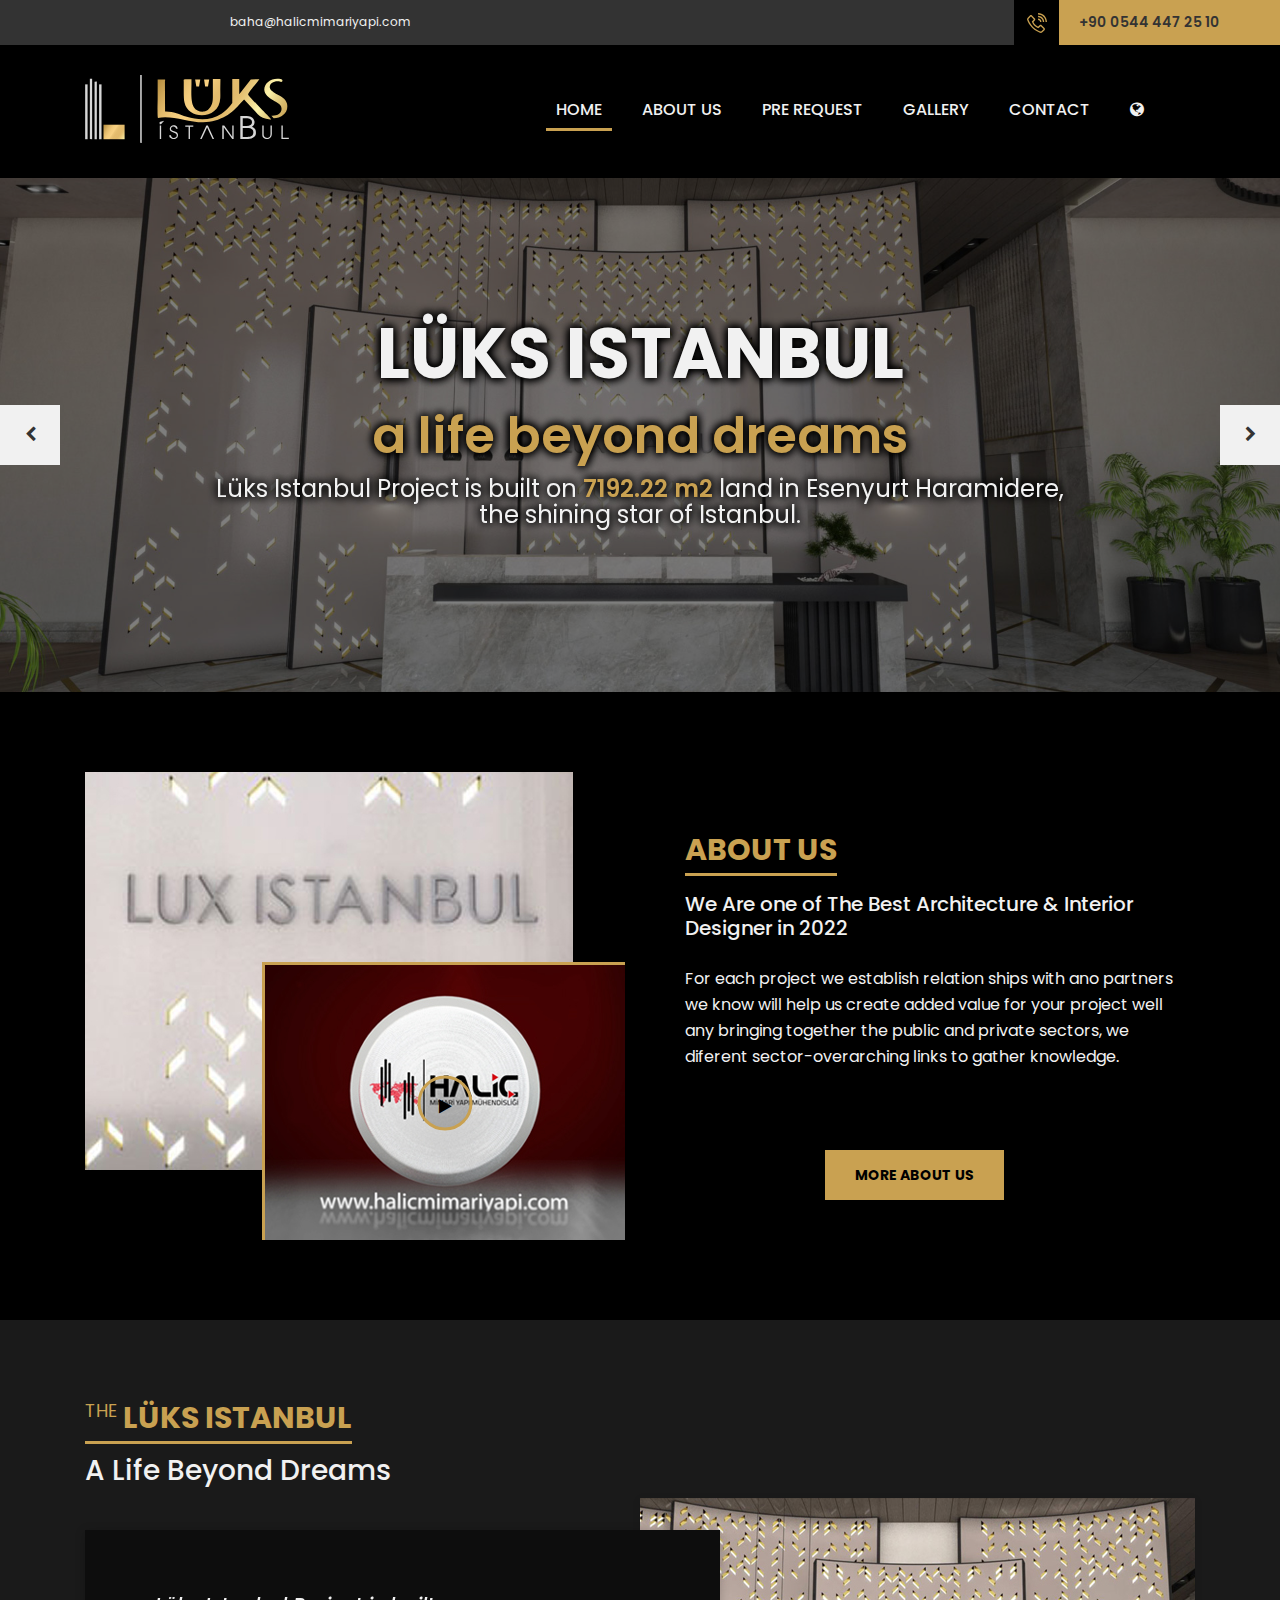
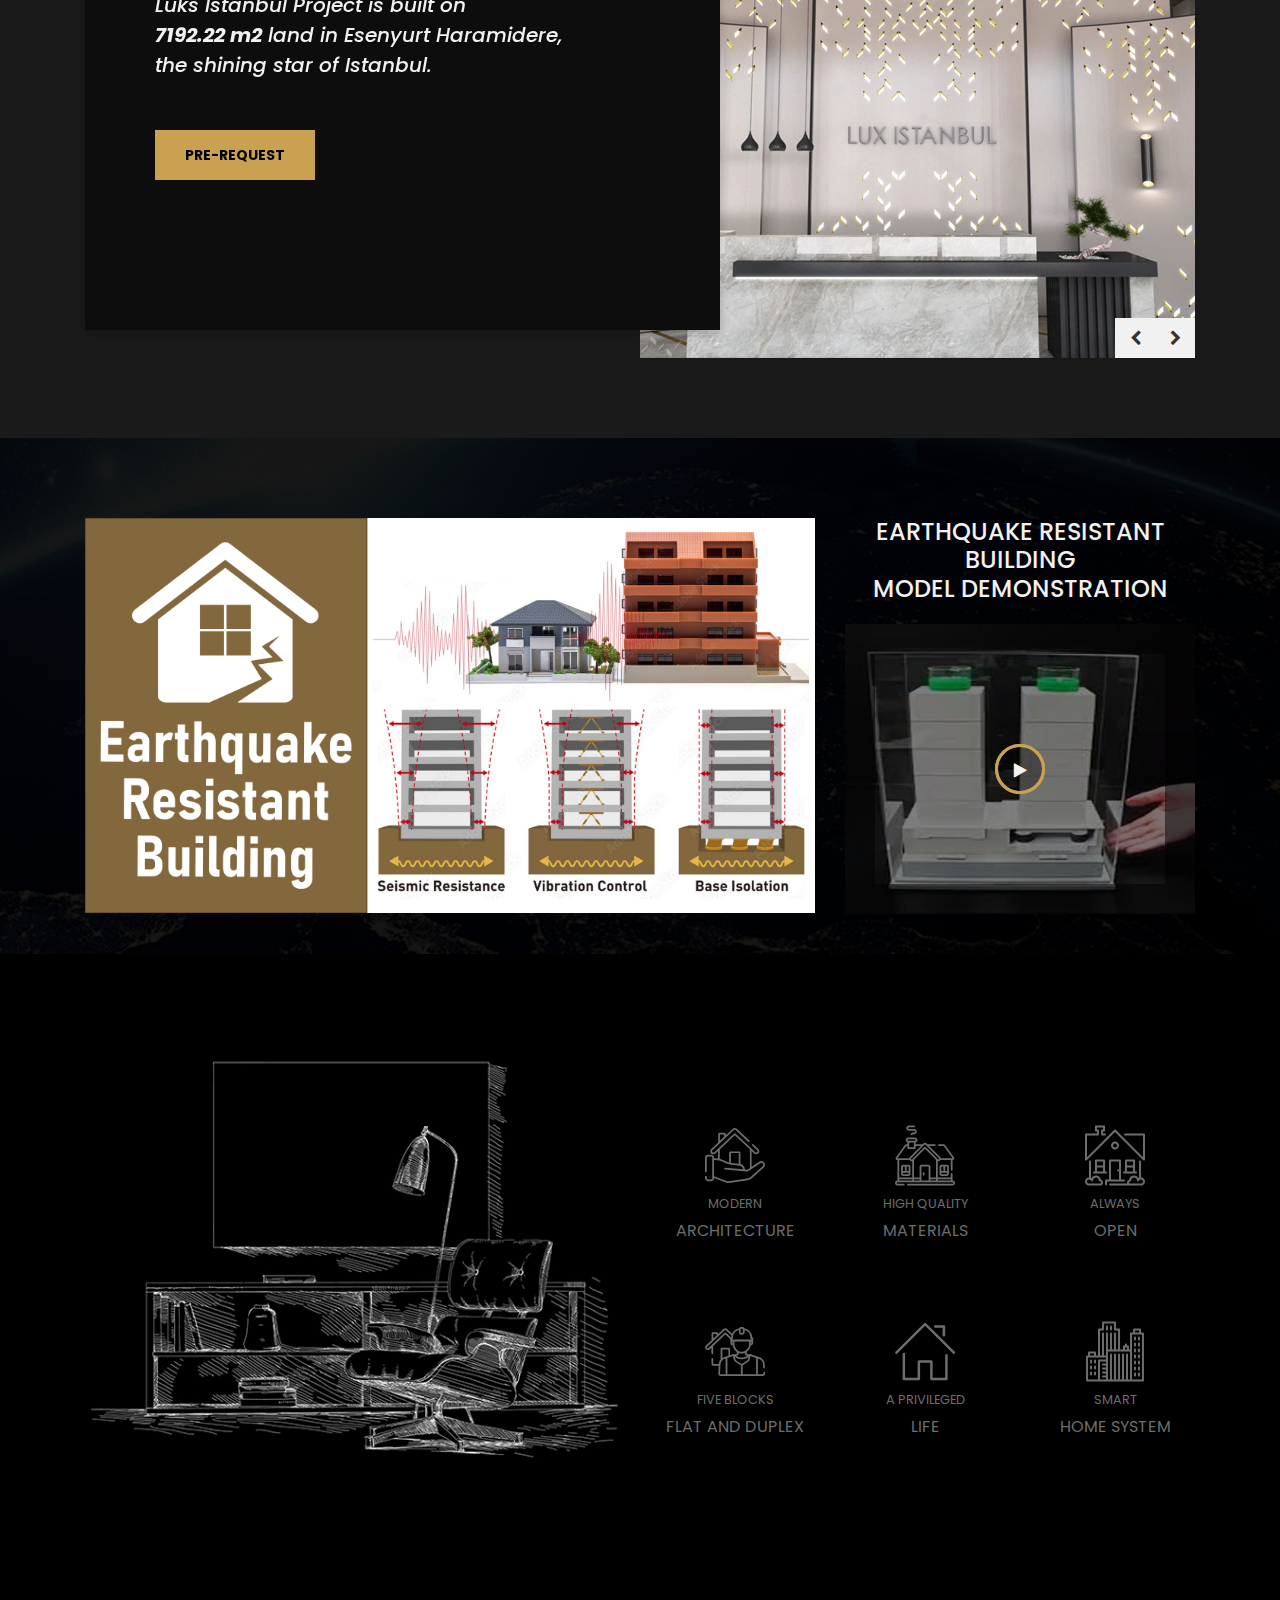
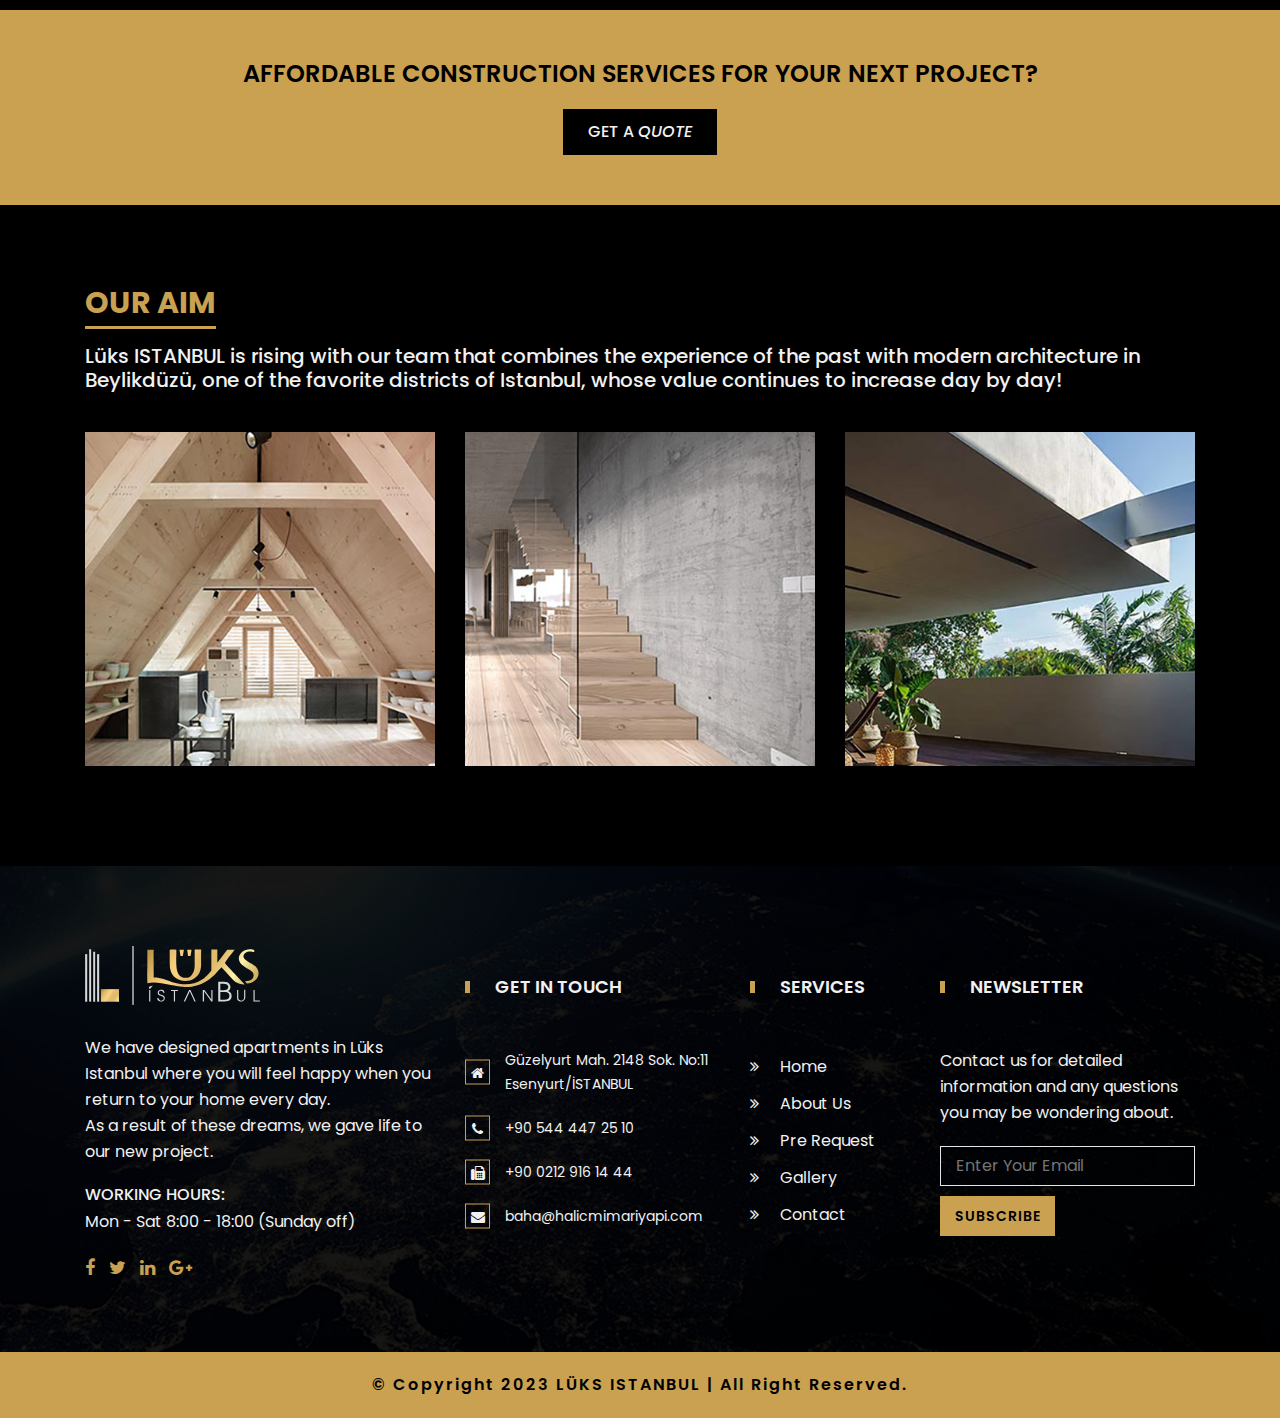
<file: index.html>
<!doctype html>
<html class="no-js" lang="en">

<head>
    <meta charset="utf-8">
    <meta http-equiv="x-ua-compatible" content="ie=edge">
    <title>Haliç Yapı - Lüks Istanbul</title>
    <meta name="description" content="">
    <meta name="viewport" content="width=device-width, initial-scale=1">
    <link rel="shortcut icon" type="image/svg" href="images/lux-amblem.svg">
    <!-- Place favicon.ico in the root directory -->
    <!-- all css here -->
    <!-- bootstrap v3.3.7 css -->
    <link rel="stylesheet" href="assets/css/bootstrap.min.css">
    <!-- animate css -->
    <link rel="stylesheet" href="assets/css/animate.css">
    <!-- owl.carousel.2.0.0-beta.2.4 css -->
    <link rel="stylesheet" href="assets/css/owl.carousel.css">
    <!-- font-awesome v4.6.3 css -->
    <link rel="stylesheet" href="assets/css/font-awesome.min.css">
    <!-- flaticon.css -->
    <link rel="stylesheet" href="assets/css/flaticon.css">
    <!-- magnific-popup.css -->
    <link rel="stylesheet" href="assets/css/magnific-popup.css">
    <!-- slicknav.min.css -->
    <link rel="stylesheet" href="assets/css/slicknav.min.css">
    <!-- slicknav.min.css -->
    <link rel="stylesheet" href="assets/css/slick.css">
    <!-- style css -->
    <link rel="stylesheet" href="assets/css/styles.css">
    <!-- responsive css -->
    <link rel="stylesheet" href="assets/css/responsive.css">
    <!-- modernizr css -->
    <script src="assets/js/vendor/modernizr-2.8.3.min.js"></script>
</head>

<body>

    <!-- Top Header Area -->
    <div class="top-header-area">
        <div class="h-100 d-md-flex justify-content-between align-items-center">
            <div class="email-address">
                <a href="mailto:baha@halicmimariyapi.com">baha@halicmimariyapi.com</a>
            </div>
            <div class="phone-number d-flex">
                <div class="icon">
                    <img src="images/phone-call-gold.svg" alt="">
                </div>
                <div class="number">
                    <a href="tel:+90 0544 447 25 10">+90 0544 447 25 10</a>
                </div>
            </div>
        </div>
    </div>	
	
    <!-- header-area start -->
    <header class="header-area siyah-100" id="sticky-header">
        <div class="container">
            <div class="row">
                <div class="col-lg-3 col-md-9 col-sm-8 col-6">
                    <div class="logo">
                        <a href="index.html"><img src="images/lux-logo.svg" width="80%" alt=""></a>
                    </div>               
				</div>
                <div class="col-lg-8 d-none d-lg-block">
                    <div class="mainmenu">
                        <ul id="navigation">
                            <li class="active"><a href="index.html">Home</a></li>
                            <li><a href="about-en.html">About Us</a></li>
                            <li><a href="pre-en.html">Pre Request</a></li>
                            <li><a href="gallery-en.html">Gallery</a></li>
                            <li><a href="contact-en.html">Contact</a></li>
                            <li class="language pb-5"><a href="javascript:void(0);"><i class="fa fa-angle-down"></i></a>
                        <ul>
                            <li><a href="#">Turkish</a></li>
                            <li><a href="#">Arabic</a></li>
                        </ul>
                            </li>                       
						</ul>
                    </div>
                </div>
                <div class="col-lg-1 col-md-2 col-sm-3 col-4">
                    <div class="mainmenu-wrapper mainmenu-language">
                        <ul>
                            <li><a href="javascript:void(0);"><i class="fa fa-globe"></i></a>
                                <ul>
                                    <li><a href="#">Turkish</a></li>
                                    <li><a href="#">Arabic</a></li>
                                </ul>
                            </li>
                        </ul>
                    </div>
                </div>
                <div class="col-md-1 col-sm-1 col-2 d-lg-none d-sm-block">
                    <div class="responsive-menu-wrap floatright"></div>
                </div>
            </div>
        </div>
    </header>
    <!-- header-area end -->
	
    <!-- slider-area start -->
    <div class="slider-area slider-area2">
        <div class="slider-active2 next-prev-style">
            <div class="slider-items">
                <img src="images/slid-1.jpg" alt="" class="slider">
				
                <div class="slider-content">
                    <div class="container">
                        <div class="row">
                            <div class="col-lg-10 offset-lg-1 col-12">
                                <div class="slider-text text-center">
                                    <div class="line"></div>
                                    <h2><span class="d-block">Lüks Istanbul</span></h2>
                                    <h3><span class="color">A Life Beyond Dreams</span></h3>
									<p>Lüks Istanbul Project is built on <span>7192.22 m2</span> land in Esenyurt Haramidere,
										<br>the shining star of Istanbul.</p>
                                </div>
                            </div>
                        </div>
                    </div>
                </div>
            </div>
			
            <div class="slider-items">
                <img src="images/slid-2.jpg" alt="" class="slider">
                <div class="slider-content">
                    <div class="container">
                        <div class="row">
                            <div class="col-lg-10 offset-lg-1 col-12">
                                <div class="slider-text text-center">
                                    <div class="line"></div>
                                    <h2><span class="d-block">Lüks Istanbul</span></h2>
                                    <h3><span class="color">A Life Beyond Dreams</span></h3>
									<p>Lüks Istanbul project consists of <span>265 flats</span> and <span>22 commercial</span> areas.</p>
                                </div>
                            </div>
                        </div>
                    </div>
                </div>
            </div>
			
            <div class="slider-items">
                <img src="images/slid-3.jpg" alt="" class="slider">
                <div class="slider-content">
                    <div class="container">
                        <div class="row">
                            <div class="col-lg-10 offset-lg-1 col-12">
                                <div class="slider-text text-center">
                                    <div class="line"></div>
                                    <h2><span class="d-block">Lüks Istanbul</span></h2>
                                    <h3><span class="color">A Life Beyond Dreams</span></h3>
									<p>Lüks İstanbul Project consists of <span>155 flats</span> of 1+1, <span>62 flats</span> of 2+1, and <span>46 flats</span> of 3+1. With other differents sizes of flats, there are 2 king flats of 4+2.</p>
                                </div>
                            </div>
                        </div>
                    </div>
                </div>
            </div>        
			
            <div class="slider-items">
                <img src="images/slid-4.jpg" alt="" class="slider">
                <div class="slider-content">
                    <div class="container">
                        <div class="row">
                            <div class="col-lg-10 offset-lg-1 col-12">
                                <div class="slider-text text-center">
                                    <div class="line"></div>
                                    <h2><span class="d-block">Lüks Istanbul</span></h2>
                                    <h3><span class="color">A Life Beyond Dreams</span></h3>
									<p>The Lüks Istanbul project has been designed to provide a quiet and comfortable living space for the residents.
										<br> With the materials used in the project and the outstanding architecture, it offers a first-class lifestyle.</p>
                                </div>
                            </div>
                        </div>
                    </div>
                </div>
            </div>			
			
			<div class="slider-items">
                <img src="images/slid-5.jpg" alt="" class="slider">
                <div class="slider-content">
                    <div class="container">
                        <div class="row">
                            <div class="col-lg-10 offset-lg-1 col-12">
                                <div class="slider-text text-center">
                                    <div class="line"></div>
                                    <h2><span class="d-block">Lüks Istanbul</span></h2>
                                    <h3><span class="color">A Life Beyond Dreams</span></h3>
									<p>Lüks Istanbul project is waiting for you with its garden, landscape, sauna, spa, gym, social facility, outdoor swimming pool and playgrounds.
										<br>Not only does it provide a high standard of living, it also creates a unique life with visual, social and cultural harness.</p>
                                </div>
                            </div>
                        </div>
                    </div>
                </div>
            </div>
			
            <div class="slider-items">
                <img src="images/slid-6.jpg" alt="" class="slider">
                <div class="slider-content">
                    <div class="container">
                        <div class="row">
                            <div class="col-lg-10 offset-lg-1 col-12">
                                <div class="slider-text text-center">
                                    <div class="line"></div>
                                    <h2><span class="d-block">Lüks Istanbul</span></h2>
                                    <h3><span class="color">A Life Beyond Dreams</span></h3>
									<p>Lüks Istanbul project provides convenient transportation with its location.
										<br>Our project is within walking distance of Metrobus and is <span>40 km</span> away from the airport.</p>
                                </div>
                            </div>
                        </div>
                    </div>
                </div>
            </div>	
			
        </div>
    </div>
    <!-- slider-area end -->
	
    <!-- about-area start -->
    <div class="about-area2 ptb-80 siyah-100">
        <div class="container">
            <div class="row">
                <div class="col-lg-6 col-12 d-none d-sm-block">
                    <div class="about-img2">
                        <img src="images/about-1.jpg" alt="">
                        <div class="about-images">
                            <img src="images/about-2.jpg" alt="">
                            <a class="video-popup" href="video/logo-video.mp4"><i class="fa fa-play"></i></a>
                        </div>
                    </div>
                </div>
                <div class="col-lg-6 col-12">
                    <div class="about-wrap2 blog-wrap3 section-title">
                        <h2 class="mb-3">About Us</h2>
                        <h3>We Are one of The Best Architecture  &amp; Interior Designer in 2022</h3>
						<br>
                        <p>For each project we establish relation ships with ano partners we know will help us create added value for your project well any bringing together the public and private sectors, we diferent sector-overarching links to gather knowledge.</p>
                    </div>
                        <a href="about-en.html" class="readmore-btn about-btn">More About Us</a>
                </div>
            </div>
        </div>
    </div>
    <!-- about-area end -->	

    <!-- ablout-area start -->
    <div class="about-area3 ptb-80 siyah-90">
        <div class="container">
                <div class="section-title3">
                    <h2><sup><small>the</small></sup> Lüks Istanbul</h2>
                    <h3>A Life Beyond Dreams</h3>                    
				</div>	            
			<div class="d-flex">
                <div class="w-50">
                    <div class="about-active" style="background-image: url('images/bg-dark.jpg');">
						<!--1-->
                        <div class="about-wrap3">
                            <h5>Lüks Istanbul Project is built on
								<br><b>7192.22 m2</b> land in Esenyurt Haramidere,
								<br>the shining star of Istanbul.</h5>
                            <a href="pre-en.html" class="readmore-btn">PRE-REQUEST</a>
                        </div>
						<!--2-->
                        <div class="about-wrap3">
                            <h5>Lüks Istanbul project consists of
								<br><b>265 flats</b> and <b>22 commercial</b> areas.</h5>
                            <a href="pre-en.html" class="readmore-btn">PRE-REQUEST</a>
                        </div>
						<!--3-->
                        <div class="about-wrap3">
                            <h5>Lüks İstanbul Project consists of <b>155 flats</b> of 1+1, <b>62 flats</b> of 2+1,
								<br>and <b>46 flats</b>of 3+1. With other differents sizes of flats,<br>
								there are 2 king flats of 4+2.</h5>
                            <a href="pre-en.html" class="readmore-btn">PRE-REQUEST</a>
                        </div>
						<!--4-->
                        <div class="about-wrap3">
                            <h5>The Lüks Istanbul project has been designed to provide a quiet and comfortable living space for the residents.
								With the materials used in the project and the outstanding architecture, it offers a first-class lifestyle.</h5>
                            <a href="pre-en.html" class="readmore-btn">PRE-REQUEST</a>
                        </div>		
						<!--5-->
                        <div class="about-wrap3">
                            <h5>Lüks Istanbul project is waiting for you with its garden, landscape, sauna, spa, gym, social facility, 
								outdoor swimming pool and playgrounds. 
								Not only does it provide a high standard of living, it also creates a unique life with visual, 
								social and cultural harness.</h5>
                            <a href="pre-en.html" class="readmore-btn">PRE-REQUEST</a>
                        </div>						
						<!--6-->
                        <div class="about-wrap3">
                            <h5>Lüks Istanbul project provides convenient transportation with its location.
								Our project is within walking distance of Metrobus and is <b>40 km</b> away from the airport.</h5>
                            <a href="pre-en.html" class="readmore-btn">PRE-REQUEST</a>
                        </div>						

                    </div>
                </div>
                <div class="w-50">
                    <div class="about-img-active">
                        <div class="about-img3">
                            <img src="images/about-3.jpg" alt="">
                        </div>
                        <div class="about-img3">
                            <img src="images/about-4.jpg" alt="">
                        </div>
                        <div class="about-img3">
                            <img src="images/about-5.jpg" alt="">
                        </div>
                        <div class="about-img3">
                            <img src="images/about-6.jpg" alt="">
                        </div>
                        <div class="about-img3">
                            <img src="images/about-7.jpg" alt="">
                        </div>
                        <div class="about-img3">
                            <img src="images/about-8.jpg" alt="">
                        </div>						
					</div>
                </div>
            </div>
        </div>
    </div>
    <!-- ablout-area end -->	
	
    <!-- earthquake-area start -->
    <div class="ptb-80 footer-top">
        <div class="container">
            <div class="row">
                <div class="col-lg-8">
                    <div class="earthquake-page-wrap">
                         <img src="images/earthquake.png" alt="">
                    </div>
                </div>
                <div class="col-lg-4 col-md-6">
                    <div class="earthquake-sidebar text-center">
                        <h3>earthquake resistant building<br>model demonstration</h3>
                        <div class="about-sidebar-img">
                            <img src="images/earthquake-gif.png" alt="">
                            <a href="https://www.youtube.com/watch?v=Fia6xbBORxk" class="video-popup"><i class="fa fa-play" style="color: #F1F1F1"></i></a>
                            <a href="https://www.youtube.com/watch?v=rnhDpuq6Fgo" class="video-popup"><i class="fa fa-play" style="color: #F1F1F1"></i></a>
                        </div>
                    </div>
                </div>
            </div>
        </div>
    </div>
    <!-- earthquake-area end -->	

    <!-- spacial-area start -->
    <div class="spacial-area ptb-80 siyah-100">
        <div class="container">
            <div class="row">
                <div class="col-lg-6 d-lg-block project">
                    <div class="project-wrap-2 section-title">
                        <img src="images/cizim.jpg" alt="">
                        <div class="project-content-2 about-wrap2">
                       	  <h2 class="mb-3"><sup><small>the</small></sup> Lüks Istanbul</h2>
                        	<h3>Let the pace of the city,<br>past them at home.</h3>
                        	<p>We have designed apartments in
								<br> <b>Lüks ISTANBUL</b> where you will feel happy
								<br> when you return to your home every day.
								<br>As a result of these dreams,
								<br>we gave life to our new project.</p>                        
						</div>
                    </div>
                </div>				
                <div class="col-lg-6 col-12">
                    <div class="spacial-wrap">
                        <div class="row">
                            <div class="col-md-4 col-sm-6 col-12 blog-wrap1">
                                <div class="spacial-item">
                                    <span class="flaticon-house-3 spacial-icon"></span>
                                    <h4 class="spacial-text"><span class="small">MODERN</span>Architecture</h4>
                                </div>
                            </div>
                            <div class="col-md-4 col-sm-6 col-12 blog-wrap1">
                                <div class="spacial-item">
                                    <span class="flaticon-house spacial-icon"></span>
                                    <h4><span class="small">HIGH QUALITY</span>Materials</h4>
                                </div>
                            </div>
                            <div class="col-md-4 col-sm-6 col-12 blog-wrap1">
                                <div class="spacial-item">
                                    <span class="flaticon-house-1 spacial-icon"></span>
                                    <h4><span class="small">ALWAYS</span>Open</h4>
                                </div>
                            </div>
                            <div class="col-md-4 col-sm-6 col-12 blog-wrap1">
                                <div class="spacial-item">
                                    <span class="flaticon-house-4 spacial-icon"></span>
                                    <h4><span class="small">FIVE BLOCKS</span>Flat and Duplex</h4>
                                </div>
                            </div>
                            <div class="col-md-4 col-sm-6 col-12 blog-wrap1">
                                <div class="spacial-item">
                                    <span class="flaticon-home spacial-icon"></span>
                                    <h4><span class="small">A PRIVILEGED</span>Life</h4>
                                </div>
                            </div>
                            <div class="col-md-4 col-sm-6 col-12 blog-wrap1">
                                <div class="spacial-item">
                                    <span class="flaticon-cityscape spacial-icon"></span>
                                    <h4><span class="small">SMART</span>Home System</h4>
                                </div>
                            </div>                        
						</div>
                    </div>
                </div>
            </div>
        </div>
    </div>
    <!-- spacial-area end -->	
	
    <!-- quote-area start -->
    <div class="quote-area">
        <div class="container">
            <div class="row">
                <div class="col-12">
                    <div class="quote-wrap text-center">
                        <h2>affordable construction services for your next project?</h2>
                        <a href="contact-en.html">Get a <em>quote</em></a>
                    </div>
                </div>
            </div>
        </div>
    </div>
    <!-- quote-area end -->
	
    <!-- blog-area start -->
    <div class="blog-area siyah-100">
        <div class="container">
            <div class="row">
                <div class="col-12">
                    <div class="section-title">
                        <h2>Our aim</h2>
                        <h3>Lüks ISTANBUL is rising with our team that combines the experience of the past with modern architecture in Beylikdüzü, one of the favorite districts of Istanbul, whose value continues to increase day by day!</h3>
                    </div>
                </div>
            </div>
            <div class="row">
                <div class="col-lg-4 col-sm-12 col-12">
                    <div class="blog-wrap2">
                        <img src="images/aim-1.jpg" alt="" width="100%">
                        <div class="blog-content2">
                            <h3>EASILY REACH EVERYWHERE<br>WHEN YOU LEAVE<br>YOUR HOME.</h3>
                        </div>
                    </div>
                </div>
                <div class="col-lg-4 col-sm-12 col-12">
                    <div class="blog-wrap2">
                        <img src="images/aim-2.jpg" alt="" width="100%">
                        <div class="blog-content2">
                            <h3>Lüks ISTANBUL</h3>
                            <p>We designed<br>Lüks Istanbul apartments<br>where you will feel happy<br>when you return<br>to your home every day.<br>As a result of these dreams,<br>we gave life to our<br>new project.</p>
                        </div>
                    </div>
                </div>
                <div class="col-lg-4 col-sm-12 col-12">
                    <div class="blog-wrap2">
                        <img src="images/aim-3.jpg" alt="" width="100%">
                        <div class="blog-content2">
                            <h3>REDISCOVER<br>THE ENCHANTING<br>CITY LIFE.</h3>
                        </div>
                    </div>
                </div>
            </div>
        </div>
    </div>
    <!-- blog-area end -->

    <!-- footer-area start -->
    <footer class="footer-area">
        <div class="footer-top">
            <div class="container">
                <div class="row">
                    <div class="col-lg-4 col-sm-6 col-12">
                        <div class="footer-widget footer-logo">
                            <img src="images/lux-logo.svg" alt="" width="50%">
                            <p>We have designed apartments in Lüks Istanbul where you will feel happy when you return to your home every day.
								<br>As a result of these dreams, we gave life to our new project.</p>
                            <h4>Working Hours: </h4>
                            <span>Mon - Sat 8:00 - 18:00 (Sunday off)</span>
                            <ul class="footer-social">
                                <li><a href="#"><i class="fa fa-facebook"></i></a></li>
                                <li><a href="#"><i class="fa fa-twitter"></i></a></li>
                                <li><a href="#"><i class="fa fa-linkedin"></i></a></li>
                                <li><a href="#"><i class="fa fa-google-plus"></i></a></li>
                            </ul>
                        </div>
                    </div>
                    <div class="col-lg-3 col-sm-6 col-12">
                        <div class="footer-widget footer-contact">
                            <h4 class="widget-title">GET IN TOUCH</h4>
                            <ul>
                                <li><i class="fa fa-home"></i> Güzelyurt Mah. 2148 Sok. No:11 Esenyurt/İSTANBUL</li>
                                <li><i class="fa fa-phone"></i> +90 544 447 25 10</li>
                                <li><i class="fa fa-fax"></i> +90 0212 916 14 44</li>
                                <li><i class="fa fa-envelope"></i> baha@halicmimariyapi.com</li>
                            </ul>
                        </div>
                    </div>
                    <div class="col-lg-2 col-sm-6 col-12">
                        <div class="footer-widget footer-menu">
                            <h4 class="widget-title">Services</h4>
                            <ul>
                                <li><a href="index.html">Home</a></li>
                                <li><a href="about-en.html">About Us</a></li>
                                <li><a href="pre-en.html">Pre Request</a></li>
                                <li><a href="gallery-en.html">Gallery</a></li>
                                <li><a href="contact-en.html">Contact</a></li>
                            </ul>
                        </div>
                    </div>
                    <div class="col-lg-3 col-sm-6 col-12">
                        <div class="footer-widget newsletter">
                            <h4 class="widget-title">newsletter</h4>
                            <p>Contact us for detailed information and any questions you may be wondering about.</p>
                            <form action="#">
                                <input type="text" placeholder="Enter Your Email">
                                <button>subscribe</button>
                            </form>
                        </div>
                    </div>
                </div>
            </div>
        </div>
        <div class="footer-bootem">
            <div class="container">
                <div class="row">
                    <div class="col-12">
                        <p>© Copyright  2023 LÜKS ISTANBUL | All Right Reserved.</p>
                    </div>
                </div>
            </div>
        </div>
    </footer>
    <!-- footer-area start -->
    <!-- jquery latest version -->
    <script src="assets/js/vendor/jquery-2.2.4.min.js"></script>
    <!-- popper.min.js -->
    <script src="assets/js/vendor/popper.min.js"></script>
    <!-- bootstrap js -->
    <script src="assets/js/bootstrap.min.js"></script>
    <!-- owl.carousel.2.0.0-beta.2.4 css -->
    <script src="assets/js/owl.carousel.min.js"></script>
    <!-- slick.min.js -->
    <script src="assets/js/slick.min.js"></script>
    <!-- plugins js -->
    <script src="assets/js/plugins.js"></script>
    <!-- main js -->
    <script src="assets/js/scripts.js"></script>
</body>
</html>
</file>
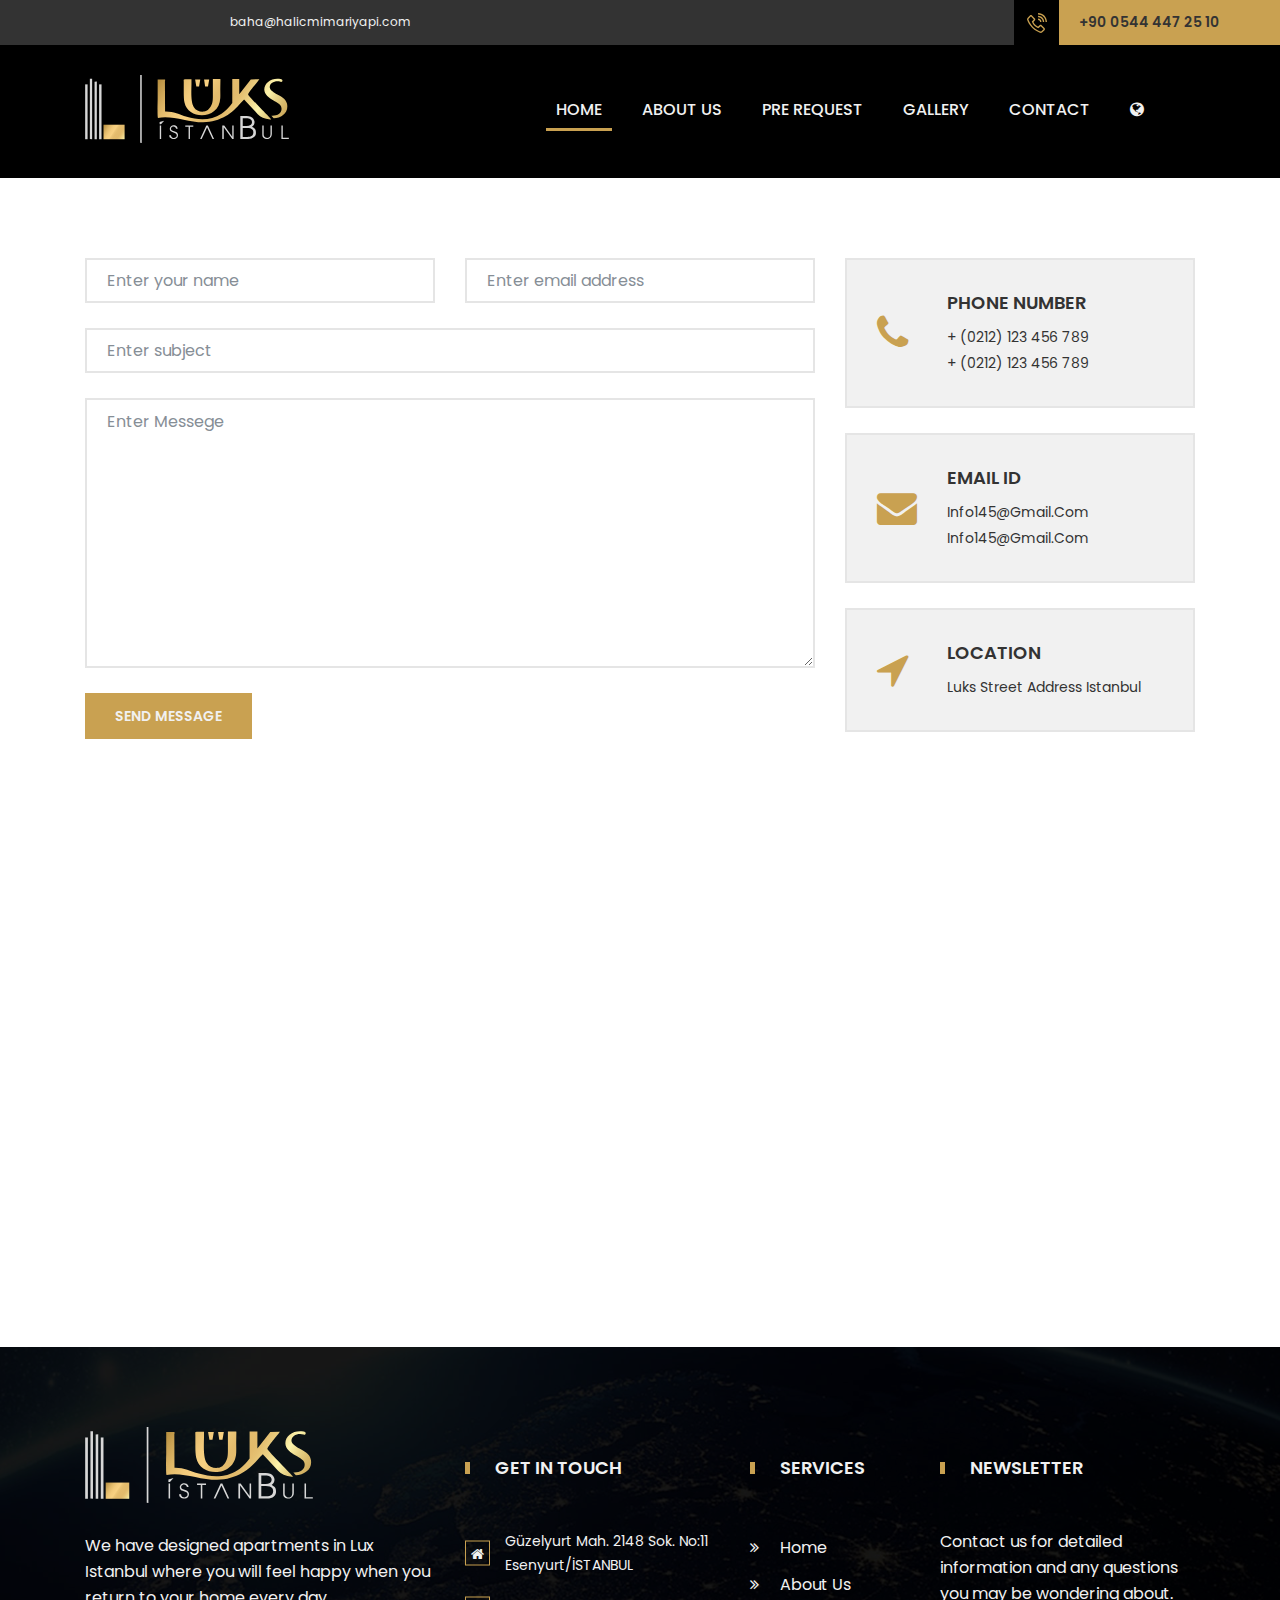
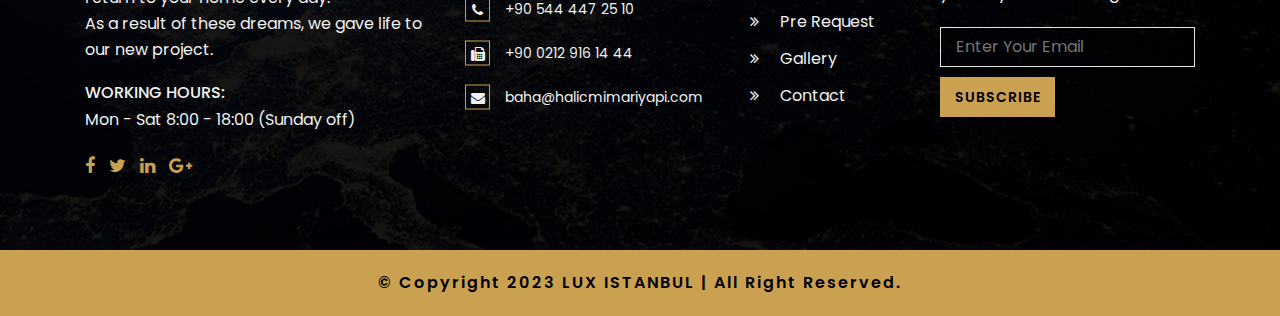
<file: contact-en.html>
<!doctype html>
<html class="no-js" lang="en">

<head>
    <meta charset="utf-8">
    <meta http-equiv="x-ua-compatible" content="ie=edge">
    <title>Haliç Yapı - Lux Istanbul</title>
    <meta name="description" content="">
    <meta name="viewport" content="width=device-width, initial-scale=1">
    <link rel="shortcut icon" type="image/svg" href="images/hlc-amb.svg">
    <!-- Place favicon.ico in the root directory -->
    <!-- all css here -->
    <!-- bootstrap v3.3.7 css -->
    <link rel="stylesheet" href="assets/css/bootstrap.min.css">
    <!-- animate css -->
    <link rel="stylesheet" href="assets/css/animate.css">
    <!-- owl.carousel.2.0.0-beta.2.4 css -->
    <link rel="stylesheet" href="assets/css/owl.carousel.css">
    <!-- font-awesome v4.6.3 css -->
    <link rel="stylesheet" href="assets/css/font-awesome.min.css">
    <!-- flaticon.css -->
    <link rel="stylesheet" href="assets/css/flaticon.css">
    <!-- magnific-popup.css -->
    <link rel="stylesheet" href="assets/css/magnific-popup.css">
    <!-- slicknav.min.css -->
    <link rel="stylesheet" href="assets/css/slicknav.min.css">
    <!-- slicknav.min.css -->
    <link rel="stylesheet" href="assets/css/slick.css">
    <!-- style css -->
    <link rel="stylesheet" href="assets/css/styles.css">
    <!-- responsive css -->
    <link rel="stylesheet" href="assets/css/responsive.css">
    <!-- modernizr css -->
    <script src="assets/js/vendor/modernizr-2.8.3.min.js"></script>
</head>

<body>

	<!-- Top Header Area -->
    <div class="top-header-area">
        <div class="h-100 d-md-flex justify-content-between align-items-center">
            <div class="email-address">
                <a href="mailto:baha@halicmimariyapi.com">baha@halicmimariyapi.com</a>
            </div>
            <div class="phone-number d-flex">
                <div class="icon">
                    <img src="images/phone-call-gold.svg" alt="">
                </div>
                <div class="number">
                    <a href="tel:+90 0544 447 25 10">+90 0544 447 25 10</a>
                </div>
            </div>
        </div>
    </div>	
	
    <!-- header-area start -->
    <header class="header-area siyah-100" id="sticky-header">
        <div class="container">
            <div class="row">
                <div class="col-lg-3 col-md-9 col-sm-8 col-6">
                    <div class="logo">
                        <a href="index.html"><img src="images/lux-logo.svg" width="80%" alt=""></a>
                    </div>               
				</div>
                <div class="col-lg-8 d-none d-lg-block">
	        		<div class="mainmenu">
            		    <ul id="navigation">
            		        <li class="active"><a href="index.html">Home</a></li>
            		        <li><a href="about-en.html">About Us</a></li>
            		        <li><a href="pre-en.html">Pre Request</a></li>
            		        <li><a href="gallery-en.html">Gallery</a></li>
            		        <li><a href="contact-en.html">Contact</a></li>
            		        <li class="language"><a href="javascript:void(0);">Language <i class="fa fa-angle-down"></i></a>
            		    <ul>
            		        <li><a href="#">Turkish</a></li>
            		        <li><a href="#">Arabic</a></li>
            		    </ul>
            		        </li>                       
						</ul>
	        		</div>
                </div>
                <div class="col-lg-1 col-md-2 col-sm-3 col-4">
                    <div class="mainmenu-wrapper mainmenu-language">
                        <ul>
                            <li><a href="javascript:void(0);"><i class="fa fa-globe"></i></a>
                                <ul>
                                    <li><a href="#">Turkish</a></li>
                                    <li><a href="#">Arabic</a></li>
                                </ul>
                            </li>
                        </ul>
                    </div>
                </div>
                <div class="col-md-1 col-sm-1 col-2 d-lg-none d-sm-block">
                    <div class="responsive-menu-wrap floatright"></div>
                </div>
            </div>
        </div>
    </header>
    <!-- header-area end -->
	
    <!-- contact-area start -->
    <div class="contact-area">
        <div class="container">
            <div class="row">
                <div class="col-lg-8 col-12">
                    <div class="contact-form">
                        <div class="cf-msg"></div>
                        	<form action="#" method="post" id="cf">
                        	    <div class="row">
                        	        <div class="col-md-6 col-12">
										<input name="name" placeholder="Enter your name" onfocus="this.placeholder = 'Enter your name'" onblur="this.placeholder = 'Enter your name'" class="common-input mb-20 form-control" required="" type="text">                               
									</div>
                        	        <div class="col-md-6 col-12">
										<input name="email" placeholder="Enter email address" pattern="[A-Za-z0-9._%+-]+@[A-Za-z0-9.-]+\.[A-Za-z]{1,63}$" onfocus="this.placeholder = 'Enter email address'" onblur="this.placeholder = 'Enter email address'" class="common-input mb-20 form-control" required="" type="email">                                
									</div>
                        	        <div class="col-12">
										<input name="subject" placeholder="Enter subject" onfocus="this.placeholder = 'Enter subject'" onblur="this.placeholder = 'Enter subject'" class="common-input mb-20 form-control" required="" type="text">                                
									</div>
                        	        <div class="col-12">
										<textarea class="common-textarea form-control" name="message" placeholder="Enter Messege" onfocus="this.placeholder = 'Enter Messege'" onblur="this.placeholder = 'Enter Messege'" required=""></textarea>	                                
									</div>
                        	        <div class="col-12">
                        	            <button id="submit" class="cont-submit btn-contact btn-style" name="submit">SEND MESSAGE</button>
                        	        </div>
                        	    </div>
                        	</form>
                    </div>
                </div>
                <div class="col-lg-4 col-md-6 col-12">
                    <div class="contact-wrap">
                        <ul>
                            <li>
                                <i class="fa fa-phone"></i> Phone number
                                <p>
                                    <span>+ (0212) 123 456 789</span>
                                    <span>+ (0212) 123 456 789</span>
                                </p>
                            </li>
                            <li>
                                <i class="fa fa-envelope"></i> Email Id
                                <p>
                                    <span>info145@gmail.com</span>
                                    <span>info145@gmail.com</span>
                                </p>
                            </li>
                            <li>
                                <i class="fa fa-location-arrow"></i> Location
                                <p>
                                    <span>Luks Street Address Istanbul</span>
                                </p>
                            </li>
                        </ul>
                    </div>
                </div>
            </div>
        </div>
        <div class="col-12 googleMap">
			<iframe src="https://maps.google.com/maps?q=Turgut%20%C3%96zal%20mah.%20Tonguc%20baba%20cd.%20Torium%20Evleri,%20D:No:21/49,%20Esenyurt/%C4%B0stanbul&t=&z=19&ie=UTF8&iwloc=&output=embed" width="100%" height="500" style="border:0;" allowfullscreen="" loading="lazy" referrerpolicy="no-referrer-when-downgrade"></iframe>		
		</div>
    </div>
    <!-- .contact-area end -->

    <!-- footer-area start -->
    <footer class="footer-area">
        <div class="footer-top">
            <div class="container">
                <div class="row">
                    <div class="col-lg-4 col-sm-6 col-12">
                        <div class="footer-widget footer-logo">
                            <img src="images/lux-logo.svg" alt="" width="65%">
                            <p>We have designed apartments in Lux Istanbul where you will feel happy when you return to your home every day.
								<br>As a result of these dreams, we gave life to our new project.</p>
                            <h4>Working Hours: </h4>
                            <span>Mon - Sat 8:00 - 18:00 (Sunday off)</span>
                            <ul class="footer-social">
                                <li><a href="#"><i class="fa fa-facebook"></i></a></li>
                                <li><a href="#"><i class="fa fa-twitter"></i></a></li>
                                <li><a href="#"><i class="fa fa-linkedin"></i></a></li>
                                <li><a href="#"><i class="fa fa-google-plus"></i></a></li>
                            </ul>
                        </div>
                    </div>
                    <div class="col-lg-3 col-sm-6 col-12">
                        <div class="footer-widget footer-contact">
                            <h4 class="widget-title">GET IN TOUCH</h4>
                            <ul>
                                <li><i class="fa fa-home"></i> Güzelyurt Mah. 2148 Sok. No:11 Esenyurt/İSTANBUL</li>
                                <li><i class="fa fa-phone"></i> +90 544 447 25 10</li>
                                <li><i class="fa fa-fax"></i> +90 0212 916 14 44</li>
                                <li><i class="fa fa-envelope"></i> baha@halicmimariyapi.com</li>
                            </ul>
                        </div>
                    </div>
                    <div class="col-lg-2 col-sm-6 col-12">
                        <div class="footer-widget footer-menu">
                            <h4 class="widget-title">Services</h4>
                            <ul>
                                <li><a href="index.html">Home</a></li>
                                <li><a href="about-en.html">About Us</a></li>
                                <li><a href="pre-en.html">Pre Request</a></li>
                                <li><a href="gallery-en.html">Gallery</a></li>
                                <li><a href="contact-en.html">Contact</a></li>
                            </ul>
                        </div>
                    </div>
                    <div class="col-lg-3 col-sm-6 col-12">
                        <div class="footer-widget newsletter">
                            <h4 class="widget-title">newsletter</h4>
                            <p>Contact us for detailed information and any questions you may be wondering about.</p>
                            <form action="#">
                                <input type="text" placeholder="Enter Your Email">
                                <button>subscribe</button>
                            </form>
                        </div>
                    </div>
                </div>
            </div>
        </div>
        <div class="footer-bootem">
            <div class="container">
                <div class="row">
                    <div class="col-12">
                        <p>© Copyright  2023 LUX ISTANBUL | All Right Reserved.</p>
                    </div>
                </div>
            </div>
        </div>
    </footer>
    <!-- footer-area start -->
    <!-- jquery latest version -->
    <script src="assets/js/vendor/jquery-2.2.4.min.js"></script>
    <!-- popper.min.js -->
    <script src="assets/js/vendor/popper.min.js"></script>
    <!-- bootstrap js -->
    <script src="assets/js/bootstrap.min.js"></script>
    <!-- owl.carousel.2.0.0-beta.2.4 css -->
    <script src="assets/js/owl.carousel.min.js"></script>
    <!-- slick.min.js -->
    <script src="assets/js/slick.min.js"></script>
    <!-- plugins js -->
    <script src="assets/js/plugins.js"></script>
    <!-- main js -->
    <script src="assets/js/scripts.js"></script>
</body>
</html>
</file>
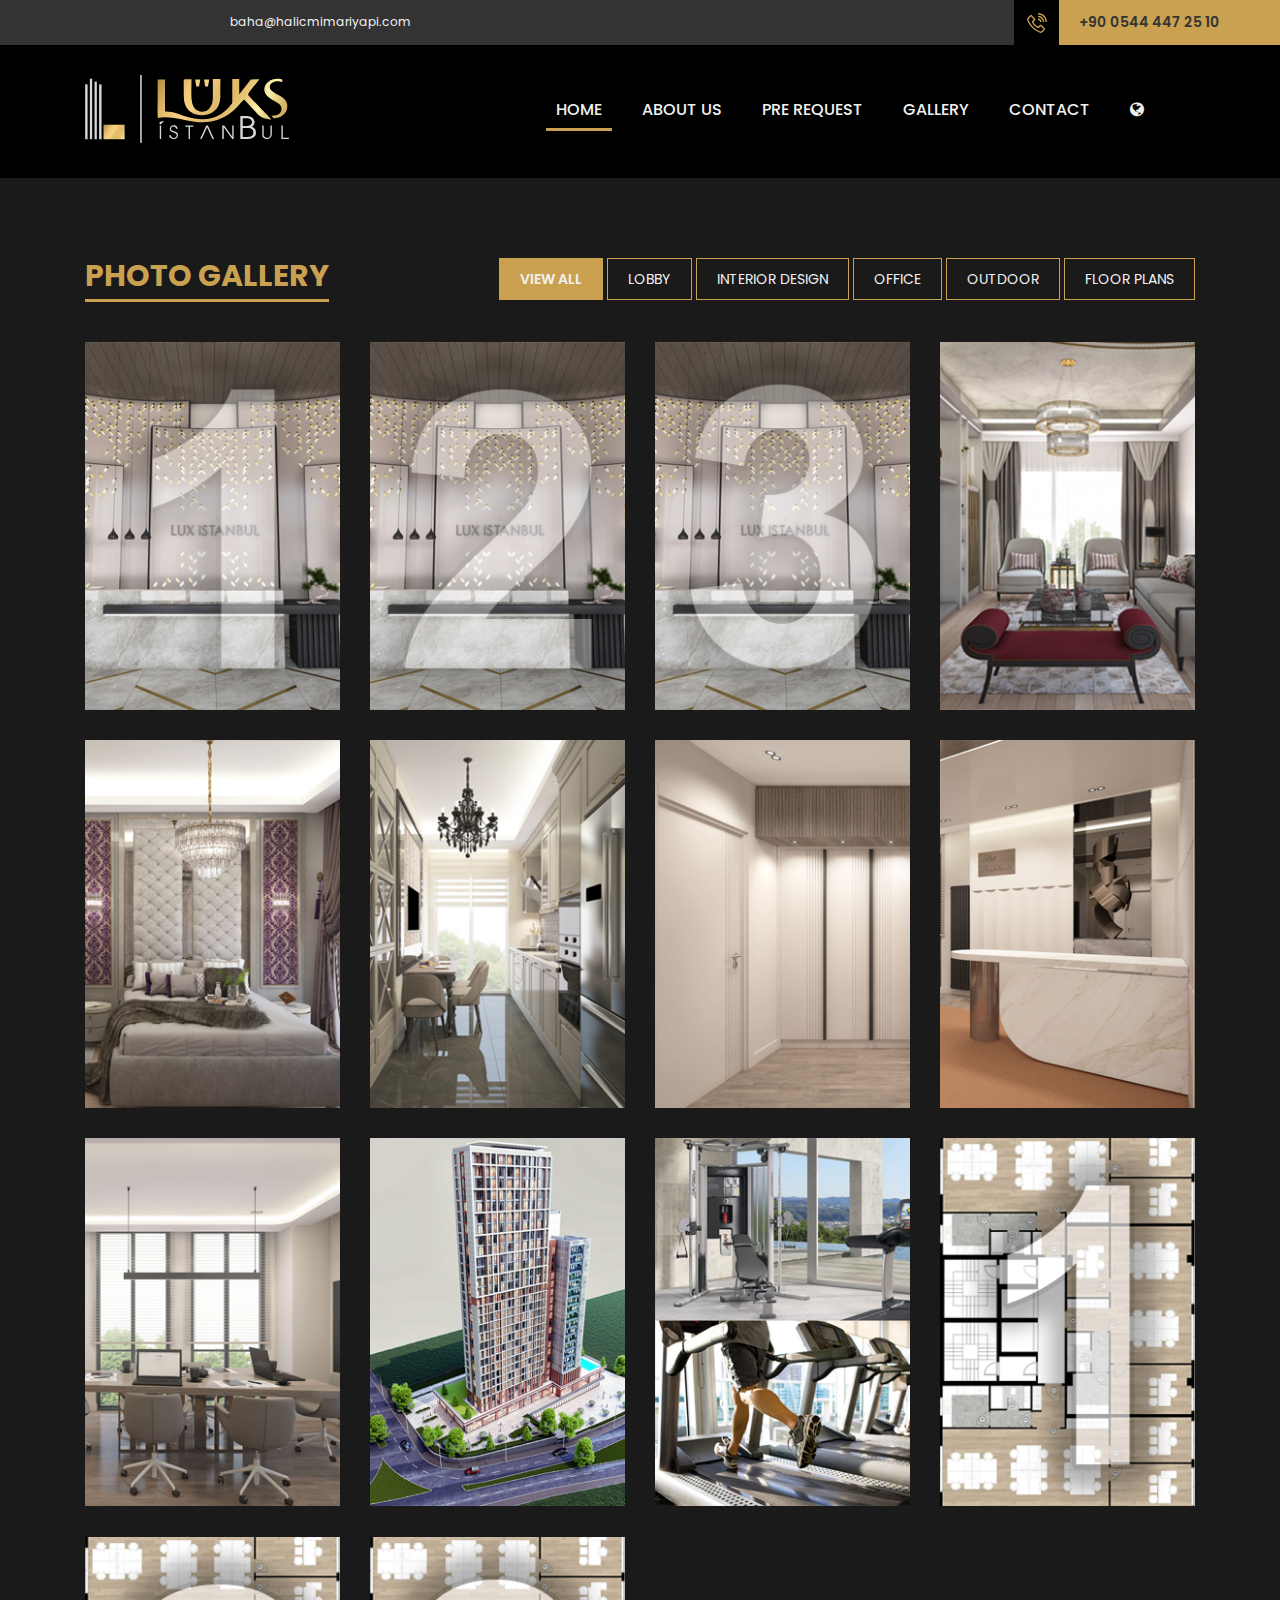
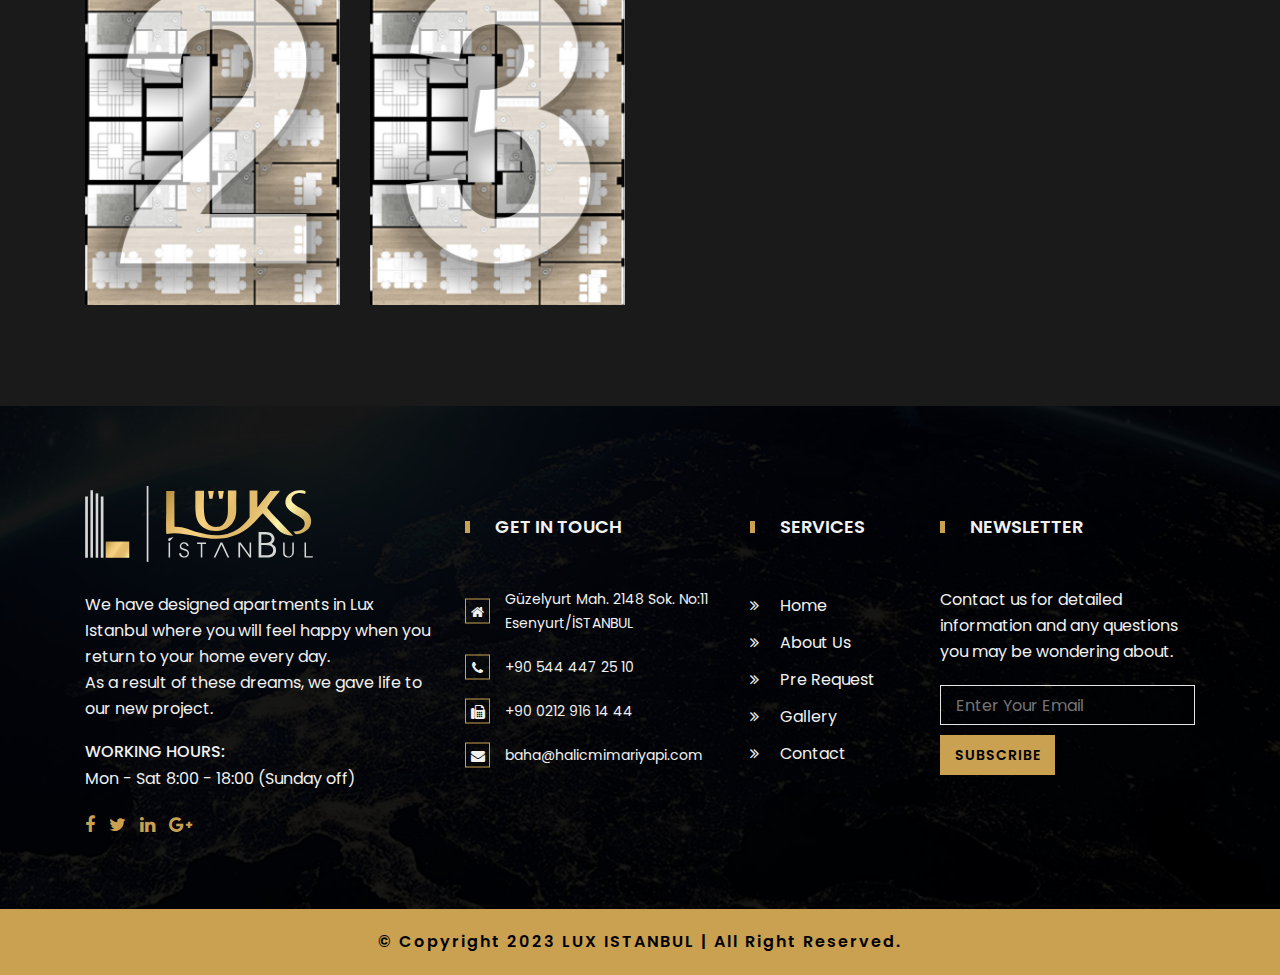
<file: gallery-en.html>
<!doctype html>
<html class="no-js" lang="en">

<head>
    <meta charset="utf-8">
    <meta http-equiv="x-ua-compatible" content="ie=edge">
    <title>Haliç Yapı - Lux Istanbul</title>
    <meta name="description" content="">
    <meta name="viewport" content="width=device-width, initial-scale=1">
    <link rel="shortcut icon" type="image/svg" href="images/hlc-amb.svg">
    <!-- Place favicon.ico in the root directory -->
    <!-- all css here -->
    <!-- bootstrap v3.3.7 css -->
    <link rel="stylesheet" href="assets/css/bootstrap.min.css">
    <!-- animate css -->
    <link rel="stylesheet" href="assets/css/animate.css">
    <!-- owl.carousel.2.0.0-beta.2.4 css -->
    <link rel="stylesheet" href="assets/css/owl.carousel.css">
    <!-- font-awesome v4.6.3 css -->
    <link rel="stylesheet" href="assets/css/font-awesome.min.css">
    <!-- flaticon.css -->
    <link rel="stylesheet" href="assets/css/flaticon.css">
    <!-- magnific-popup.css -->
    <link rel="stylesheet" href="assets/css/magnific-popup.css">
    <!-- slicknav.min.css -->
    <link rel="stylesheet" href="assets/css/slicknav.min.css">
    <!-- slicknav.min.css -->
    <link rel="stylesheet" href="assets/css/slick.css">
    <!-- style css -->
    <link rel="stylesheet" href="assets/css/styles.css">
    <!-- responsive css -->
    <link rel="stylesheet" href="assets/css/responsive.css">
    <!-- modernizr css -->
    <script src="assets/js/vendor/modernizr-2.8.3.min.js"></script>
</head>

<body>

    <!-- Top Header Area -->
    <div class="top-header-area">
        <div class="h-100 d-md-flex justify-content-between align-items-center">
            <div class="email-address">
                <a href="mailto:baha@halicmimariyapi.com">baha@halicmimariyapi.com</a>
            </div>
            <div class="phone-number d-flex">
                <div class="icon">
                    <img src="images/phone-call-gold.svg" alt="">
                </div>
                <div class="number">
                    <a href="tel:+90 0544 447 25 10">+90 0544 447 25 10</a>
                </div>
            </div>
        </div>
    </div>	
	
    <!-- header-area start -->
    <header class="header-area siyah-100" id="sticky-header">
        <div class="container">
            <div class="row">
                <div class="col-lg-3 col-md-9 col-sm-8 col-6">
                    <div class="logo">
                        <a href="index.html"><img src="images/lux-logo.svg" width="80%" alt=""></a>
                    </div>               
				</div>
                <div class="col-lg-8 d-none d-lg-block">
	        		<div class="mainmenu">
            		    <ul id="navigation">
            		        <li class="active"><a href="index.html">Home</a></li>
            		        <li><a href="about-en.html">About Us</a></li>
            		        <li><a href="pre-en.html">Pre Request</a></li>
            		        <li><a href="gallery-en.html">Gallery</a></li>
            		        <li><a href="contact-en.html">Contact</a></li>
            		        <li class="language"><a href="javascript:void(0);">Language <i class="fa fa-angle-down"></i></a>
            		    <ul>
            		        <li><a href="#">Turkish</a></li>
            		        <li><a href="#">Arabic</a></li>
            		    </ul>
            		        </li>                       
						</ul>
	        		</div>
                </div>
                <div class="col-lg-1 col-md-2 col-sm-3 col-4">
                    <div class="mainmenu-wrapper mainmenu-language">
                        <ul>
                            <li><a href="javascript:void(0);"><i class="fa fa-globe"></i></a>
                                <ul>
                                    <li><a href="#">Turkish</a></li>
                                    <li><a href="#">Arabic</a></li>
                                </ul>
                            </li>
                        </ul>
                    </div>
                </div>
                <div class="col-md-1 col-sm-1 col-2 d-lg-none d-sm-block">
                    <div class="responsive-menu-wrap floatright"></div>
                </div>
            </div>
        </div>
    </header>
    <!-- header-area end -->
	
    <!-- .project-area start -->
    <div id="gallery-en" class="project-area siyah-90">
        <div class="container">
            <div class="row">
                <div class="col-lg-4 col-12">
                    <div class="section-title">
                        <h2>Photo Gallery</h2>
                    </div>
                </div>
                <div class="col-lg-8 col-12">
                    <div class="project-menu text-right">
                        <button class="active" data-filter="*">View All</button>
                        <button data-filter=".cat1">Lobby</button>
                        <button data-filter=".cat2">Interior Design</button>
                        <button data-filter=".cat3">Office</button>
                        <button data-filter=".cat4">Outdoor</button>
                        <button data-filter=".cat5">Floor Plans</button>
                    </div>
                </div>
            </div>
            <div class="row grid">
                <div class="col-lg-3 col-sm-6 col-12 project cat1 ">
                    <div class="project-wrap">
                        <img src="images/lob-1.png" alt="">
                        <div class="project-content">
                            <a href="images/lob-1-big.png" class="popup"><i class="fa fa-search"></i></a>
                            <h3>Lobby</h3>
                        </div>
                    </div>
                </div>
                <div class="col-lg-3 col-sm-6 col-12 project cat1">
                    <div class="project-wrap">
                        <img src="images/lob-2.png" alt="">
                        <div class="project-content">
                            <a href="images/lob-2-big.png" class="popup"><i class="fa fa-search"></i></a>
                            <h3>Lobby</h3>
                        </div>
                    </div>
                </div>
                <div class="col-lg-3 col-sm-6 col-12 project cat1">
                    <div class="project-wrap">
                        <img src="images/lob-3.png" alt="">
                        <div class="project-content">
                            <a href="images/lob-3-big.png" class="popup"><i class="fa fa-search"></i></a>
                            <h3>Lobby</h3>
                        </div>
                    </div>
                </div>		
				
                <div class="col-lg-3 col-sm-6 col-12 project cat2">
                    <div class="project-wrap">
                        <img src="images/in-1.png" alt="">
                        <div class="project-content">
                            <a href="images/in-1-big.jpg" class="popup"><i class="fa fa-search"></i></a>
                            <h3>Living Room</h3>
                        </div>
                    </div>
                </div>				
                <div class="col-lg-3 col-sm-6 col-12 project cat2">
                    <div class="project-wrap">
                        <img src="images/in-2.png" alt="">
                        <div class="project-content">
                            <a href="images/in-2-big.jpg" class="popup"><i class="fa fa-search"></i></a>
                            <h3>Bed Room</h3>
                        </div>
                    </div>
                </div>					
                <div class="col-lg-3 col-sm-6 col-12 project cat2">
                    <div class="project-wrap">
                        <img src="images/in-3.png" alt="">
                        <div class="project-content">
                            <a href="images/in-3-big.jpg" class="popup"><i class="fa fa-search"></i></a>
                            <h3>Kitchen</h3>
                        </div>
                    </div>
                </div>					
				
                <div class="col-lg-3 col-sm-6 col-12 project cat3">
                    <div class="project-wrap">
                        <img src="images/office1.png" alt="">
                        <div class="project-content">
                            <a href="images/office1-big.jpg" class="popup"><i class="fa fa-search"></i></a>
                            <h3>Office</h3>
                        </div>
                    </div>
                </div>
                <div class="col-lg-3 col-sm-6 col-12 project cat3">
                    <div class="project-wrap">
                        <img src="images/office2.png" alt="">
                        <div class="project-content">
                            <a href="images/office2-big.jpg" class="popup"><i class="fa fa-search"></i></a>
                            <h3>Office</h3>
                        </div>
                    </div>
                </div>
                <div class="col-lg-3 col-sm-6 col-12 project cat3">
                    <div class="project-wrap">
                        <img src="images/office3.png" alt="">
                        <div class="project-content">
                            <a href="images/office3-big.jpg" class="popup"><i class="fa fa-search"></i></a>
                            <h3>Office</h3>
                        </div>
                    </div>
                </div>				
				
                <div class="col-lg-3 col-sm-6 col-12 project cat4">
                    <div class="project-wrap">
                        <img src="images/out-1.png" alt="">
                        <div class="project-content">
                            <a href="images/out-1-big.jpg" class="popup"><i class="fa fa-search"></i></a>
                            <h3>Building</h3>
                        </div>
                    </div>
                </div>	
                <div class="col-lg-3 col-sm-6 col-12 project cat4">
                    <div class="project-wrap">
                        <img src="images/out-2.png" alt="">
                        <div class="project-content">
                            <a href="images/out-2-big.jpg" class="popup"><i class="fa fa-search"></i></a>
                            <h3>Fitness &amp; Pool</h3>
                        </div>
                    </div>
                </div>	
				
                <div class="col-lg-3 col-sm-6 col-12 project cat5">
                    <div class="project-wrap">
                        <img src="images/plan-1.png" alt="">
                        <div class="project-content">
                            <a href="images/a-blok.jpg" class="popup"><i class="fa fa-search"></i></a>
                            <h3>Floor Plan<br>Block A</h3>
                        </div>
                    </div>
                </div>
                <div class="col-lg-3 col-sm-6 col-12 project cat5">
                    <div class="project-wrap">
                        <img src="images/plan-2.png" alt="">
                        <div class="project-content">
                            <a href="images/b-blok.jpg" class="popup"><i class="fa fa-search"></i></a>
                            <h3>Floor Plan<br>Block B</h3>
                        </div>
                    </div>
                </div>
                <div class="col-lg-3 col-sm-6 col-12 project cat5">
                    <div class="project-wrap">
                        <img src="images/plan-3.png" alt="">
                        <div class="project-content">
                            <a href="images/c-blok.jpg" class="popup"><i class="fa fa-search"></i></a>
                            <h3>Floor Plan<br>Block C</h3>
                        </div>
                    </div>
                </div>				

            </div>
        </div>
    </div>
    <!-- .project-area end -->

    <!-- footer-area start -->
    <footer class="footer-area">
        <div class="footer-top">
            <div class="container">
                <div class="row">
                    <div class="col-lg-4 col-sm-6 col-12">
                        <div class="footer-widget footer-logo">
                            <img src="images/lux-logo.svg" alt="" width="65%">
                            <p>We have designed apartments in Lux Istanbul where you will feel happy when you return to your home every day.
								<br>As a result of these dreams, we gave life to our new project.</p>
                            <h4>Working Hours: </h4>
                            <span>Mon - Sat 8:00 - 18:00 (Sunday off)</span>
                            <ul class="footer-social">
                                <li><a href="#"><i class="fa fa-facebook"></i></a></li>
                                <li><a href="#"><i class="fa fa-twitter"></i></a></li>
                                <li><a href="#"><i class="fa fa-linkedin"></i></a></li>
                                <li><a href="#"><i class="fa fa-google-plus"></i></a></li>
                            </ul>
                        </div>
                    </div>
                    <div class="col-lg-3 col-sm-6 col-12">
                        <div class="footer-widget footer-contact">
                            <h4 class="widget-title">GET IN TOUCH</h4>
                            <ul>
                                <li><i class="fa fa-home"></i> Güzelyurt Mah. 2148 Sok. No:11 Esenyurt/İSTANBUL</li>
                                <li><i class="fa fa-phone"></i> +90 544 447 25 10</li>
                                <li><i class="fa fa-fax"></i> +90 0212 916 14 44</li>
                                <li><i class="fa fa-envelope"></i> baha@halicmimariyapi.com</li>
                            </ul>
                        </div>
                    </div>
                    <div class="col-lg-2 col-sm-6 col-12">
                        <div class="footer-widget footer-menu">
                            <h4 class="widget-title">Services</h4>
                            <ul>
                                <li><a href="index.html">Home</a></li>
                                <li><a href="about-en.html">About Us</a></li>
                                <li><a href="pre-en.html">Pre Request</a></li>
                                <li><a href="gallery-en.html">Gallery</a></li>
                                <li><a href="contact-en.html">Contact</a></li>
                            </ul>
                        </div>
                    </div>
                    <div class="col-lg-3 col-sm-6 col-12">
                        <div class="footer-widget newsletter">
                            <h4 class="widget-title">newsletter</h4>
                            <p>Contact us for detailed information and any questions you may be wondering about.</p>
                            <form action="#">
                                <input type="text" placeholder="Enter Your Email">
                                <button>subscribe</button>
                            </form>
                        </div>
                    </div>
                </div>
            </div>
        </div>
        <div class="footer-bootem">
            <div class="container">
                <div class="row">
                    <div class="col-12">
                        <p>© Copyright  2023 LUX ISTANBUL | All Right Reserved.</p>
                    </div>
                </div>
            </div>
        </div>
    </footer>
    <!-- footer-area start -->
    <!-- jquery latest version -->
    <script src="assets/js/vendor/jquery-2.2.4.min.js"></script>
    <!-- popper.min.js -->
    <script src="assets/js/vendor/popper.min.js"></script>
    <!-- bootstrap js -->
    <script src="assets/js/bootstrap.min.js"></script>
    <!-- owl.carousel.2.0.0-beta.2.4 css -->
    <script src="assets/js/owl.carousel.min.js"></script>
    <!-- slick.min.js -->
    <script src="assets/js/slick.min.js"></script>
    <!-- plugins js -->
    <script src="assets/js/plugins.js"></script>
    <!-- main js -->
    <script src="assets/js/scripts.js"></script>
</body>
</html>
</file>
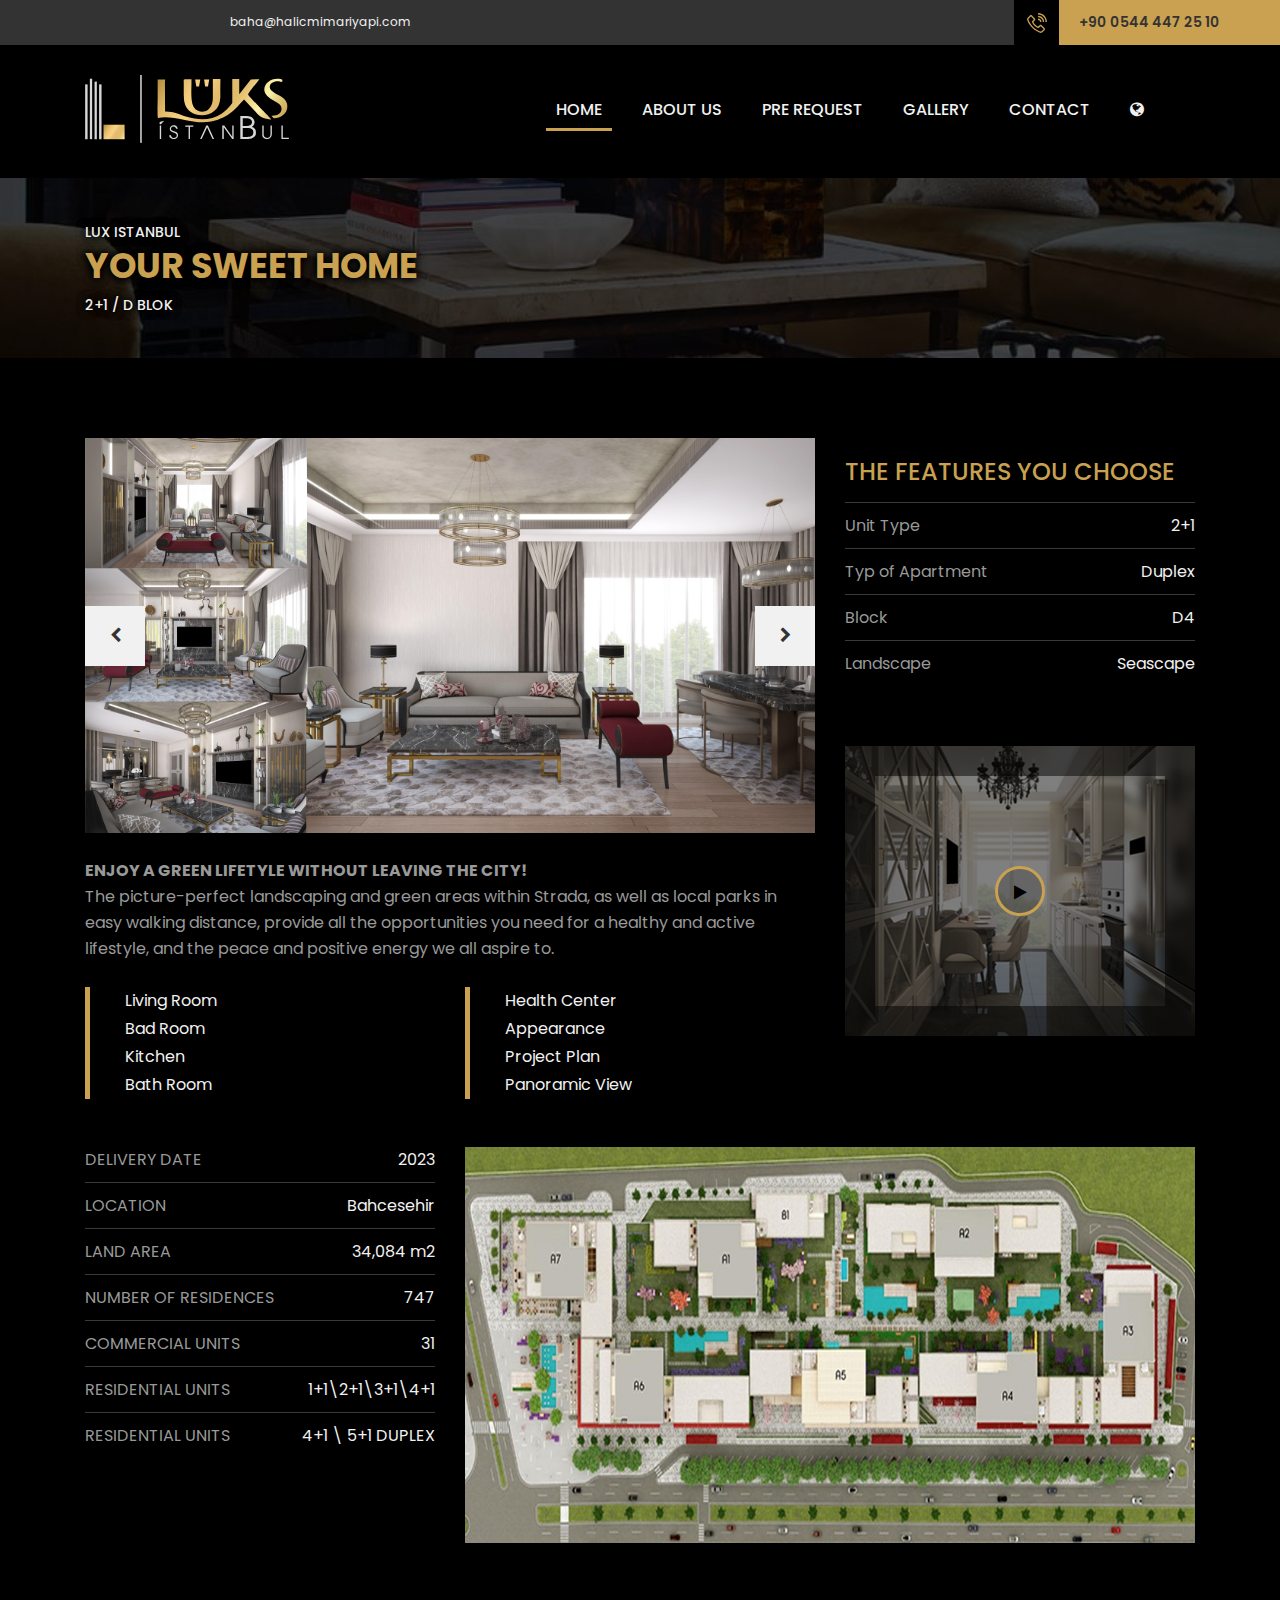
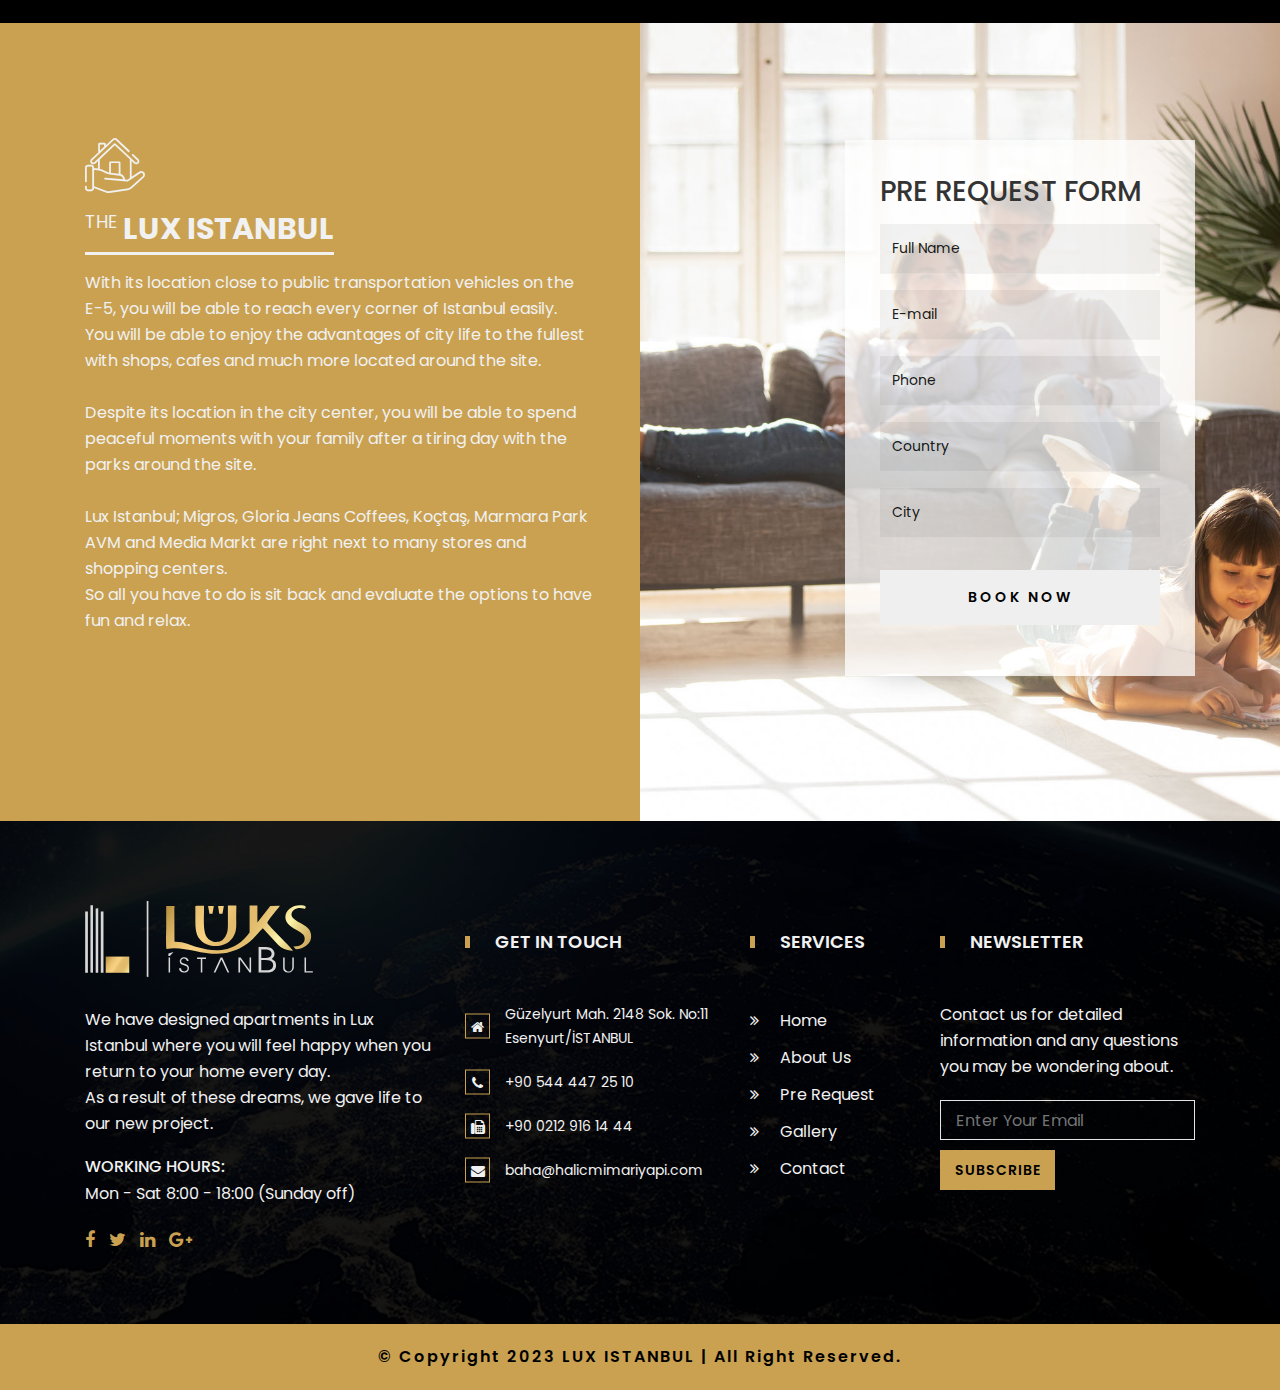
<file: plan.html>
<!doctype html>
	<html class="no-js" lang="en">
	<head>
	<meta charset="utf-8">
	<meta http-equiv="x-ua-compatible" content="ie=edge">
	<title>Haliç Yapı - Lux Istanbul</title>
	<meta name="description" content="">
	<meta name="viewport" content="width=device-width, initial-scale=1">
	<link rel="shortcut icon" type="image/svg" href="images/hlc-amb.svg">
	<!-- Place favicon.ico in the root directory --> 
	<!-- all css here --> 
	<!-- bootstrap v3.3.7 css -->
	<link rel="stylesheet" href="assets/css/bootstrap.min.css">
	<!-- animate css -->
	<link rel="stylesheet" href="assets/css/animate.css">
	<!-- owl.carousel.2.0.0-beta.2.4 css -->
	<link rel="stylesheet" href="assets/css/owl.carousel.css">
	<!-- font-awesome v4.6.3 css -->
	<link rel="stylesheet" href="assets/css/font-awesome.min.css">
	<!-- flaticon.css -->
	<link rel="stylesheet" href="assets/css/flaticon.css">
	<!-- magnific-popup.css -->
	<link rel="stylesheet" href="assets/css/magnific-popup.css">
	<!-- slicknav.min.css -->
	<link rel="stylesheet" href="assets/css/slicknav.min.css">
	<!-- slicknav.min.css -->
	<link rel="stylesheet" href="assets/css/slick.css">
	<!-- style css -->
	<link rel="stylesheet" href="assets/css/styles.css">
	<!-- responsive css -->
	<link rel="stylesheet" href="assets/css/responsive.css">
	<!-- modernizr css --> 
	<script src="assets/js/vendor/modernizr-2.8.3.min.js"></script>
	</head>
	
	<body>
	
	<!-- Top Header Area -->
	<div class="top-header-area">
	  <div class="h-100 d-md-flex justify-content-between align-items-center">
	    <div class="email-address"> <a href="mailto:baha@halicmimariyapi.com">baha@halicmimariyapi.com</a> </div>
	    <div class="phone-number d-flex">
	      <div class="icon"> <img src="images/phone-call-gold.svg" alt=""> </div>
	      <div class="number"> <a href="tel:+90 0544 447 25 10">+90 0544 447 25 10</a> </div>
	    </div>
	  </div>
	</div>
	
	<!-- header-area start -->
	<header class="header-area siyah-100" id="sticky-header">
	  <div class="container">
	    <div class="row">
	      <div class="col-lg-3 col-md-9 col-sm-8 col-6">
	        <div class="logo"> <a href="index.html"><img src="images/lux-logo.svg" width="80%" alt=""></a> </div>
	      </div>
	      <div class="col-lg-8 d-none d-lg-block">
	        <div class="mainmenu">
                <ul id="navigation">
                    <li class="active"><a href="index.html">Home</a></li>
                    <li><a href="about-en.html">About Us</a></li>
                    <li><a href="pre-en.html">Pre Request</a></li>
                    <li><a href="gallery-en.html">Gallery</a></li>
                    <li><a href="contact-en.html">Contact</a></li>
                    <li class="language"><a href="javascript:void(0);">Language <i class="fa fa-angle-down"></i></a>
                <ul>
                    <li><a href="#">Turkish</a></li>
                    <li><a href="#">Arabic</a></li>
                </ul>
                    </li>                       
				</ul>
	        </div>
	      </div>
	      <div class="col-lg-1 col-md-2 col-sm-3 col-4">
	        <div class="mainmenu-wrapper mainmenu-language">
	          <ul>
	            <li><a href="javascript:void(0);"><i class="fa fa-globe"></i></a>
	              <ul>
	                <li><a href="#">Turkish</a></li>
	                <li><a href="#">Arabic</a></li>
	              </ul>
	            </li>
	          </ul>
	        </div>
	      </div>
	      <div class="col-md-1 col-sm-1 col-2 d-lg-none d-sm-block">
	        <div class="responsive-menu-wrap floatright"></div>
	      </div>
	    </div>
	  </div>
	</header>
	<!-- header-area end --> 		
		
    <!-- breadcumb-area start -->
    <div class="breadcumb-area black-opacity bg-img-baslik">
        <div class="container">
            <div class="row">
                <div class="col-12">
                    <div class="breadcumb-wrap">
							<p>Lux Istanbul</p>
                        <h2>Your Sweet Home</h2>
							<p>2+1 / D Blok</p>
                    </div>
                </div>
            </div>
        </div>
    </div>
    <!-- breadcumb-area end -->				

    <!-- ablout-area start -->
    <div class="about-page-area ptb-80 siyah-100">
        <div class="container">
            <div class="row">
                <div class="col-lg-8">
                    <div class="about-page-wrap">
                        <div class="about-page-active next-prev-style">
                            <div class="about-page-img">
                                <img src="images/in-1-big.jpg" alt="">
                            </div>
                            <div class="about-page-img">
                                <img src="images/in-2-big.jpg" alt="">
                            </div>
                        </div>
                        <p><b>ENJOY A GREEN LIFETYLE WITHOUT LEAVING THE CITY!</b>
							<br>The picture-perfect landscaping and green areas within Strada, as well as local parks in easy walking distance, provide all the opportunities you need for a healthy and active lifestyle, and the peace and positive energy we all aspire to.</p>
						
                        <div class="row">
                            <div class="col-sm-6">
                                <ul>
                                    <li><a href="images/in-1-big.jpg" class="popup">Living Room</a></li>
                                    <li><a href="images/in-2-big.jpg" class="popup">Bad Room</a></li>
                                    <li><a href="images/in-3-big.jpg" class="popup">Kitchen</a></li>
                                    <li><a href="images/in-4-big.jpg" class="popup">Bath Room</a></li>
                                </ul>
                            </div>
                            <div class="col-sm-6">
                                <ul>
                                    <li><a href="images/out-2-big.jpg" class="popup">Health Center</a></li>
                                    <li><a href="images/out-1-big.jpg" class="popup">Appearance</a></li>
                                    <li><a href="images/c-blok.jpg" class="popup">Project Plan</a></li>
                                    <li><a href="images/strada-kunye.jpg" class="popup">Panoramic View</a></li>
                                </ul>
                            </div>
                        </div>
                    </div>
                </div>
                <div class="col-lg-4 col-md-6">
                    <div class="about-sidebar">
                        <h3>the features you choose</h3>
                        <ul>
                            <li><span class="alignleft">Unit Type</span><span class="alignright">2+1</span></li>
                            <li><span class="alignleft">Typ of Apartment</span><span class="alignright">Duplex</span></li>
                            <li><span class="alignleft">Block</span><span class="alignright">D4</span></li>
                            <li><span class="alignleft">Landscape</span><span class="alignright">Seascape</span></li>
                        </ul>
                        <div class="about-sidebar-img">
                            <img src="images/about-6.jpg" alt="">
                            <a href="https://www.youtube.com/watch?v=8PcwS1xNfBA" class="video-popup"><i class="fa fa-play"></i></a>
                        </div>
                    </div>
                </div>
            </div>
			
            <div class="row pt-5">
                <div class="col-lg-4 col-md-6">
                    <div class="about-sidebar">
                        <ul>
                            <li><span class="alignleft">DELIVERY DATE</span><span class="alignright">2023</span></li>
                            <li><span class="alignleft">LOCATION</span><span class="alignright">Bahcesehir</span></li>
                            <li><span class="alignleft">LAND AREA</span><span class="alignright">34,084 m2</span></li>
                            <li><span class="alignleft">NUMBER OF RESIDENCES</span><span class="alignright">747</span></li>
                            <li><span class="alignleft">COMMERCIAL UNITS</span><span class="alignright">31</span></li>
                            <li><span class="alignleft">RESIDENTIAL UNITS</span><span class="alignright">1+1\2+1\3+1\4+1</span></li>
                            <li><span class="alignleft">RESIDENTIAL UNITS</span><span class="alignright">4+1 \ 5+1 DUPLEX</span></li>
                        </ul>
                    </div>
                </div>				
                <div class="col-lg-8">
					<img class="img-fluid" src="images/strada-kunye.jpg" alt="">
                </div>

            </div>			
        </div>
    </div>
    <!-- ablout-area end -->		

	<!-- interior-area start -->
	<div class="interior-area">
	  <div class="interior pb-3">
	    <div class="container">
	      <div class="row">
	        <div class="col-md-6">
	          <div class="interior-wrap section-title"> <span class="flaticon-house-3"></span>
	            <h2><sup><small>the</small></sup> Lux Istanbul</h2>
	            <p>With its location close to public transportation vehicles on the E-5, you will be able to reach every corner of Istanbul easily.<br>
	              You will be able to enjoy the advantages of city life to the fullest with shops, cafes and much more located around the site.<br>
	              <br>
	              Despite its location in the city center, you will be able to spend peaceful moments with your family after a tiring day with the parks around the site.<br>
	              <br>
	              Lux Istanbul; Migros, Gloria Jeans Coffees, Koçtaş, Marmara Park AVM and Media Markt are right next to many stores and shopping centers. <br>
	              So all you have to do is sit back and evaluate the options to have fun and relax.</p>
	          </div>
	        </div>
	      </div>
	    </div>
	  </div>
	  <div class="interior-img"></div>
	  <section class="ftco-section ftco-book ftco-no-pt ftco-no-pb">
	    <div class="container">
	      <div class="row justify-content-end">
	        <div class="col-lg-4">
	          <form action="#" class="appointment-form">
	            <h3 class="mb-3">PRE REQUEST FORM</h3>
	            <div class="row">
	              <div class="col-md-12">
	                <div class="form-group">
	                  <input type="text" class="form-control" placeholder="Full Name" id="fullname" name="fullname" required="please fill this field">
	                </div>
	              </div>
	              <div class="col-md-12">
	                <div class="form-group">
	                  <input type="text" class="form-control" placeholder="E-mail" id="email" name="email" required="please fill this field">
	                </div>
	              </div>
	              <div class="col-md-12">
	                <div class="form-group">
	                  <input type="text" class="form-control" placeholder="Phone" id="phone" name="phone" required="please fill this field">
	                </div>
	              </div>
	              <div class="col-md-12">
	                <div class="form-group">
	                  <input type="text" class="form-control" placeholder="Country" id="country" name="country" required="please fill this field">
	                </div>
	              </div>
	              <div class="col-md-12">
	                <div class="form-group">
	                  <input type="text" class="form-control" placeholder="City" id="city" name="city" required="please fill this field">
	                </div>
	              </div>
	              <div class="col-md-12">
	                <div class="form-group">
	                  <input type="submit" value="Book Now" class="btn btn-gold py-3 px-4 mt-3">
	                </div>
	              </div>
	            </div>
	          </form>
	        </div>
	      </div>
	    </div>
	  </section>
	</div>
	<!-- interior-area end --> 	
	
	<!-- footer-area start -->
	<footer class="footer-area">
	  <div class="footer-top">
	    <div class="container">
	      <div class="row">
	        <div class="col-lg-4 col-sm-6 col-12">
	          <div class="footer-widget footer-logo"> <img src="images/lux-logo.svg" alt="" width="65%">
	            <p>We have designed apartments in Lux Istanbul where you will feel happy when you return to your home every day. <br>
	              As a result of these dreams, we gave life to our new project.</p>
	            <h4>Working Hours: </h4>
	            <span>Mon - Sat 8:00 - 18:00 (Sunday off)</span>
	            <ul class="footer-social">
	              <li><a href="#"><i class="fa fa-facebook"></i></a></li>
	              <li><a href="#"><i class="fa fa-twitter"></i></a></li>
	              <li><a href="#"><i class="fa fa-linkedin"></i></a></li>
	              <li><a href="#"><i class="fa fa-google-plus"></i></a></li>
	            </ul>
	          </div>
	        </div>
	        <div class="col-lg-3 col-sm-6 col-12">
	          <div class="footer-widget footer-contact">
	            <h4 class="widget-title">GET IN TOUCH</h4>
	            <ul>
	              <li><i class="fa fa-home"></i> Güzelyurt Mah. 2148 Sok. No:11 Esenyurt/İSTANBUL</li>
	              <li><i class="fa fa-phone"></i> +90 544 447 25 10</li>
	              <li><i class="fa fa-fax"></i> +90 0212 916 14 44</li>
	              <li><i class="fa fa-envelope"></i> baha@halicmimariyapi.com</li>
	            </ul>
	          </div>
	        </div>
	        <div class="col-lg-2 col-sm-6 col-12">
	          <div class="footer-widget footer-menu">
	            <h4 class="widget-title">Services</h4>
	            <ul>
	              <li><a href="index.html">Home</a></li>
	              <li><a href="about-en.html">About Us</a></li>
	              <li><a href="pre-en.html">Pre Request</a></li>
	              <li><a href="gallery-en.html">Gallery</a></li>
	              <li><a href="contact-en.html">Contact</a></li>
	            </ul>
	          </div>
	        </div>
	        <div class="col-lg-3 col-sm-6 col-12">
	          <div class="footer-widget newsletter">
	            <h4 class="widget-title">newsletter</h4>
	            <p>Contact us for detailed information and any questions you may be wondering about.</p>
	            <form action="#">
	              <input type="text" placeholder="Enter Your Email">
	              <button>subscribe</button>
	            </form>
	          </div>
	        </div>
	      </div>
	    </div>
	  </div>
	  <div class="footer-bootem">
	    <div class="container">
	      <div class="row">
	        <div class="col-12">
	          <p>© Copyright  2023 LUX ISTANBUL | All Right Reserved.</p>
	        </div>
	      </div>
	    </div>
	  </div>
	</footer>
	<!-- footer-area start --> 
	<!-- jquery latest version --> 
	<script src="assets/js/vendor/jquery-2.2.4.min.js"></script> 
	<!-- popper.min.js --> 
	<script src="assets/js/vendor/popper.min.js"></script> 
	<!-- bootstrap js --> 
	<script src="assets/js/bootstrap.min.js"></script> 
	<!-- owl.carousel.2.0.0-beta.2.4 css --> 
	<script src="assets/js/owl.carousel.min.js"></script> 
	<!-- slick.min.js --> 
	<script src="assets/js/slick.min.js"></script> 
	<!-- plugins js --> 
	<script src="assets/js/plugins.js"></script> 
	<!-- main js --> 
	<script src="assets/js/scripts.js"></script> 
</body>
</html>
</file>
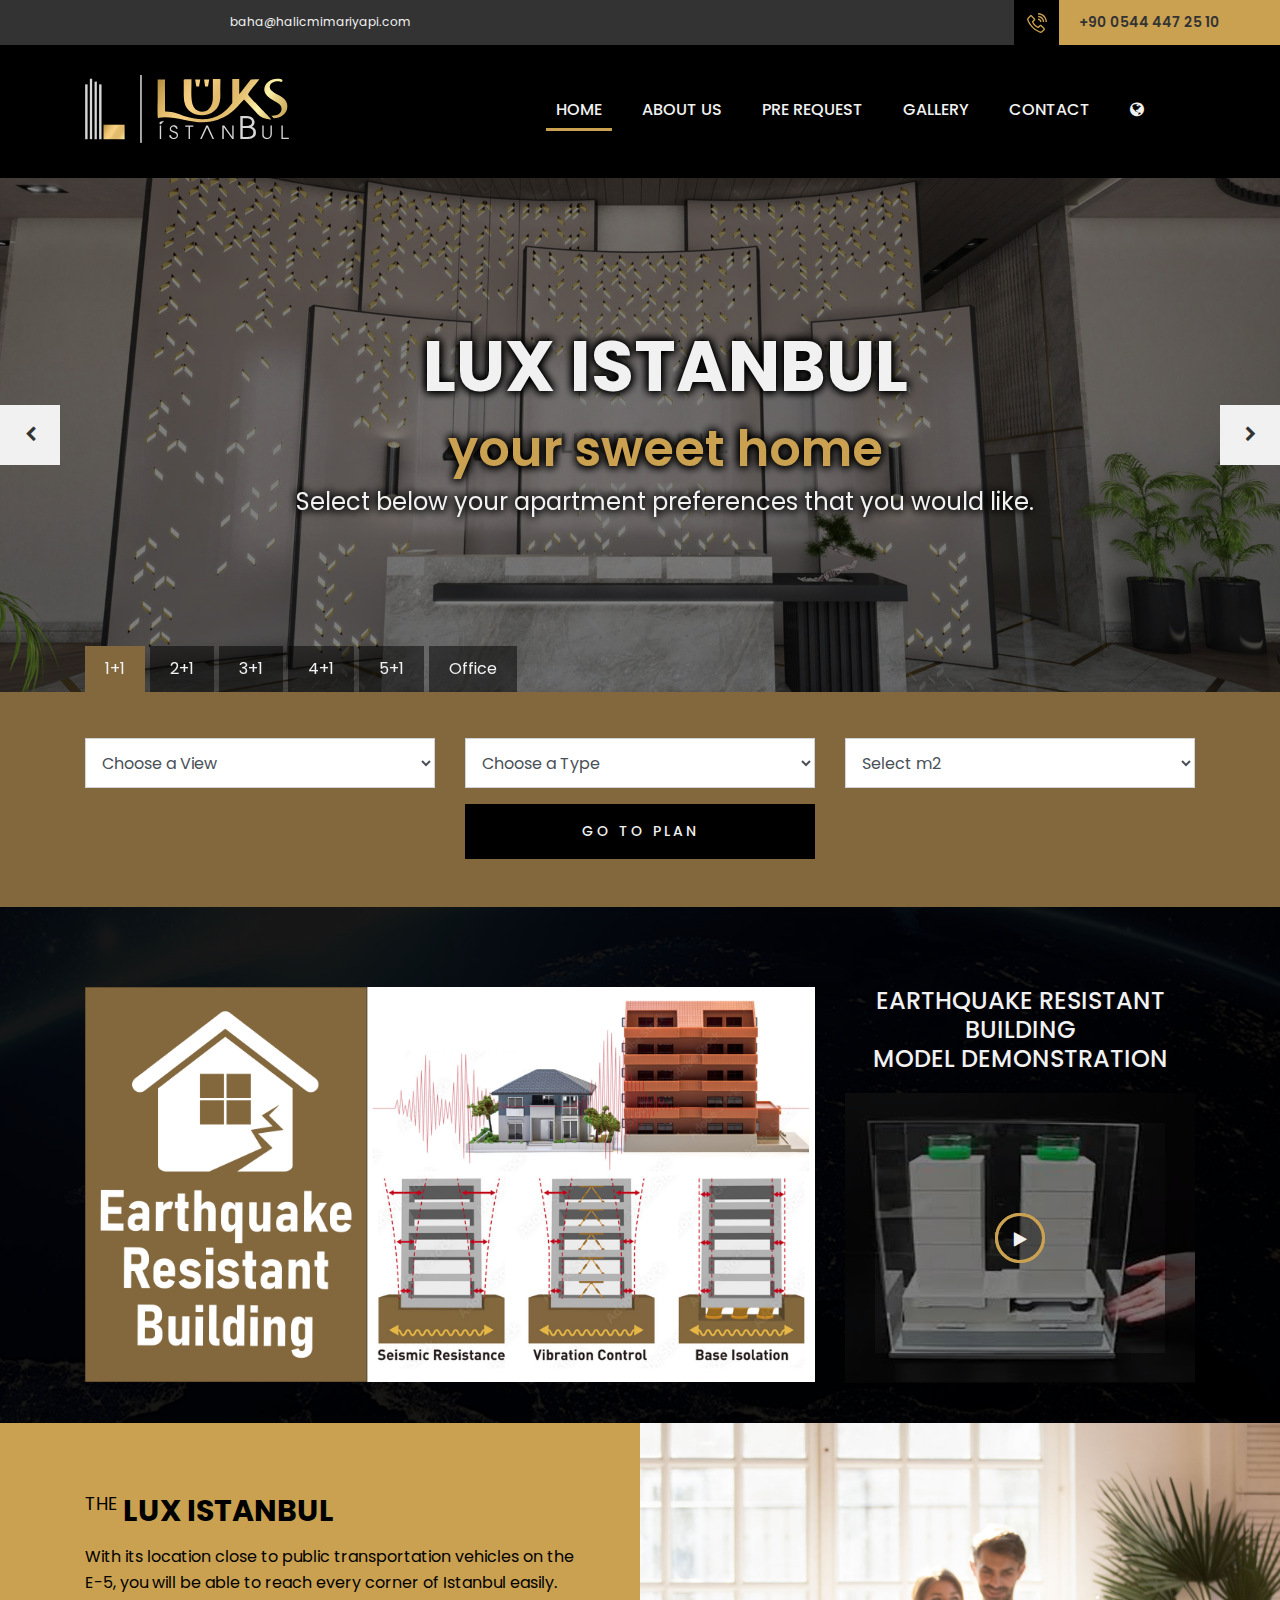
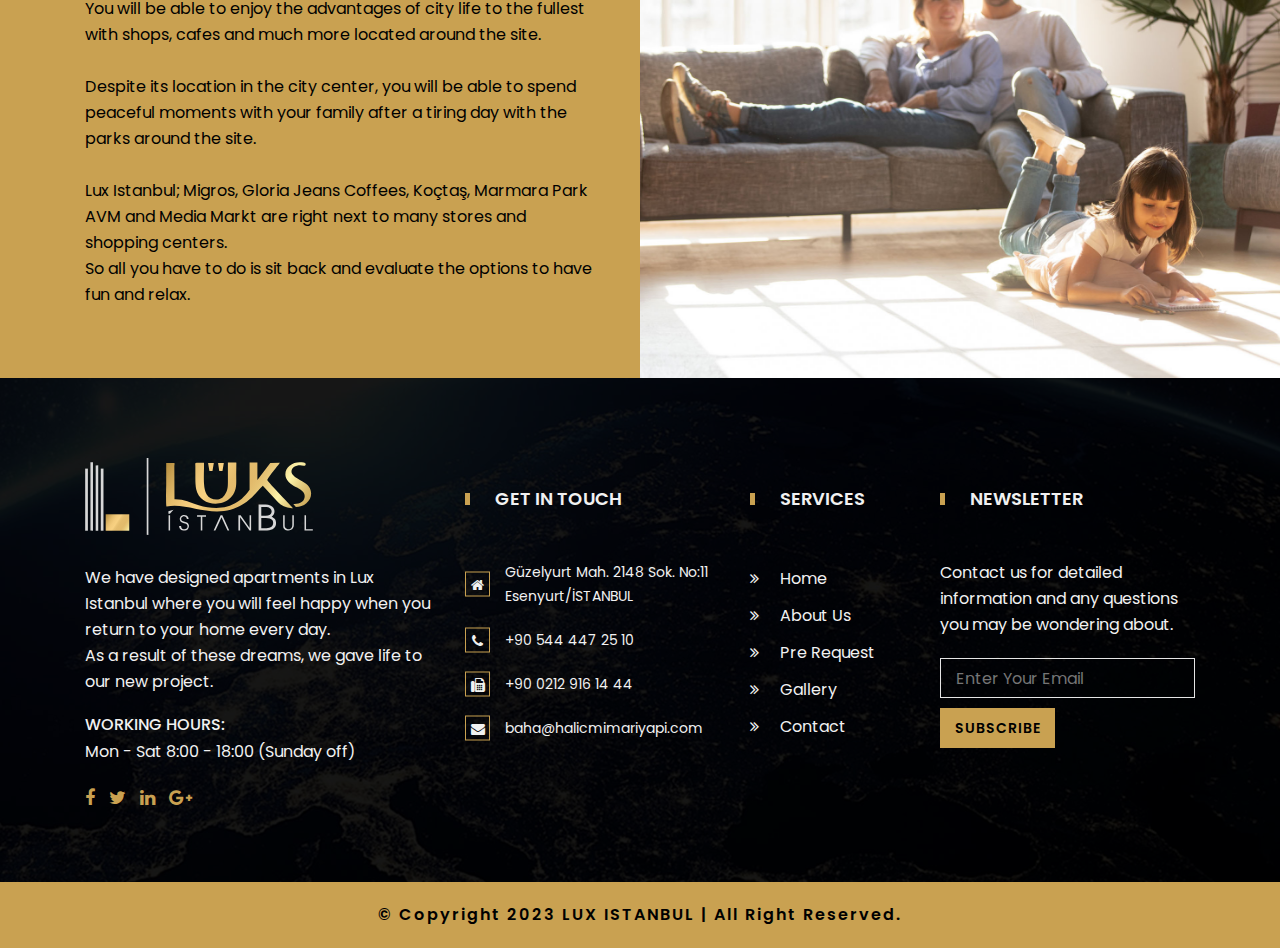
<file: pre-en.html>
<!doctype html>
	<html class="no-js" lang="en">
	<head>
	<meta charset="utf-8">
	<meta http-equiv="x-ua-compatible" content="ie=edge">
	<title>Haliç Yapı - Lux Istanbul</title>
	<meta name="description" content="">
	<meta name="viewport" content="width=device-width, initial-scale=1">
	<link rel="shortcut icon" type="image/svg" href="images/hlc-amb.svg">
	<!-- Place favicon.ico in the root directory --> 
	<!-- all css here --> 
	<!-- bootstrap v3.3.7 css -->
	<link rel="stylesheet" href="assets/css/bootstrap.min.css">
	<!-- animate css -->
	<link rel="stylesheet" href="assets/css/animate.css">
	<!-- owl.carousel.2.0.0-beta.2.4 css -->
	<link rel="stylesheet" href="assets/css/owl.carousel.css">
	<!-- font-awesome v4.6.3 css -->
	<link rel="stylesheet" href="assets/css/font-awesome.min.css">
	<!-- flaticon.css -->
	<link rel="stylesheet" href="assets/css/flaticon.css">
	<!-- magnific-popup.css -->
	<link rel="stylesheet" href="assets/css/magnific-popup.css">
	<!-- slicknav.min.css -->
	<link rel="stylesheet" href="assets/css/slicknav.min.css">
	<!-- slicknav.min.css -->
	<link rel="stylesheet" href="assets/css/slick.css">
	<!-- style css -->
	<link rel="stylesheet" href="assets/css/styles.css">
	<!-- responsive css -->
	<link rel="stylesheet" href="assets/css/responsive.css">
	<!-- modernizr css --> 
	<script src="assets/js/vendor/modernizr-2.8.3.min.js"></script>
	</head>
	
	<body>
	
	<!-- Top Header Area -->
	<div class="top-header-area">
	  <div class="h-100 d-md-flex justify-content-between align-items-center">
	    <div class="email-address"> <a href="mailto:baha@halicmimariyapi.com">baha@halicmimariyapi.com</a> </div>
	    <div class="phone-number d-flex">
	      <div class="icon"> <img src="images/phone-call-gold.svg" alt=""> </div>
	      <div class="number"> <a href="tel:+90 0544 447 25 10">+90 0544 447 25 10</a> </div>
	    </div>
	  </div>
	</div>
	
	<!-- header-area start -->
	<header class="header-area siyah-100" id="sticky-header">
	  <div class="container">
	    <div class="row">
	      <div class="col-lg-3 col-md-9 col-sm-8 col-6">
	        <div class="logo"> <a href="index.html"><img src="images/lux-logo.svg" width="80%" alt=""></a> </div>
	      </div>
	      <div class="col-lg-8 d-none d-lg-block">
	        <div class="mainmenu">
               <ul id="navigation">
                   <li class="active"><a href="index.html">Home</a></li>
                   <li><a href="about-en.html">About Us</a></li>
                   <li><a href="pre-en.html">Pre Request</a></li>
                   <li><a href="gallery-en.html">Gallery</a></li>
                   <li><a href="contact-en.html">Contact</a></li>
                   <li class="language"><a href="javascript:void(0);">Language <i class="fa fa-angle-down"></i></a>
               <ul>
                   <li><a href="#">Turkish</a></li>
                   <li><a href="#">Arabic</a></li>
               </ul>
                   </li>                       
			   </ul>
	        </div>
	      </div>
	      <div class="col-lg-1 col-md-2 col-sm-3 col-4">
	        <div class="mainmenu-wrapper mainmenu-language">
	          <ul>
	            <li><a href="javascript:void(0);"><i class="fa fa-globe"></i></a>
	              <ul>
	                <li><a href="#">Turkish</a></li>
	                <li><a href="#">Arabic</a></li>
	              </ul>
	            </li>
	          </ul>
	        </div>
	      </div>
	      <div class="col-md-1 col-sm-1 col-2 d-lg-none d-sm-block">
	        <div class="responsive-menu-wrap floatright"></div>
	      </div>
	    </div>
	  </div>
	</header>
	<!-- header-area end --> 

    <!-- slider-area start -->
    <div class="slider-area">
        <div class="slider-active next-prev-style">
			
            <div class="slider-items">
                <img src="images/slid-1.jpg" alt="" class="slider">
                <div class="slider-content">
                    <div class="container">
                        <div class="row">
                            <div class="col-lg-10 offset-lg-1 col-12">
                                <div class="slider-text text-center">
                                    <h2><span class="d-block">Lux Istanbul</span></h2>
                                    <h3><span class="color">Your Sweet Home</span></h3>
									<p>Select below your apartment preferences that you would like.</p>
                                </div>
                            </div>
                        </div>
                    </div>
                </div>
            </div>
			
            <div class="slider-items">
                <img src="images/slid-2.jpg" alt="" class="slider">
                <div class="slider-content">
                    <div class="container">
                        <div class="row">
                            <div class="col-lg-10 offset-lg-1 col-12">
                                <div class="slider-text text-center">
                                    <h2><span class="d-block">Lux Istanbul</span></h2>
                                    <h3><span class="color">Your Sweet Home</span></h3>
									<p>Select below your apartment preferences that you would like.</p>
                                </div>
                            </div>
                        </div>
                    </div>
                </div>
            </div>
			
            <div class="slider-items">
                <img src="images/slid-3.jpg" alt="" class="slider">
                <div class="slider-content">
                    <div class="container">
                        <div class="row">
                            <div class="col-lg-10 offset-lg-1 col-12">
                                <div class="slider-text text-center">
                                    <h2><span class="d-block">Lux Istanbul</span></h2>
                                    <h3><span class="color">Your Sweet Home</span></h3>
									<p>Select below your apartment preferences that you would like.</p>
                                </div>
                            </div>
                        </div>
                    </div>
                </div>
            </div>        
			
            <div class="slider-items">
                <img src="images/slid-4.jpg" alt="" class="slider">
                <div class="slider-content">
                    <div class="container">
                        <div class="row">
                            <div class="col-lg-10 offset-lg-1 col-12">
                                <div class="slider-text text-center">
                                    <h2><span class="d-block">Lux Istanbul</span></h2>
                                    <h3><span class="color">Your Sweet Home</span></h3>
									<p>Select below your apartment preferences that you would like.</p>
                                </div>
                            </div>
                        </div>
                    </div>
                </div>
            </div>			
			
			<div class="slider-items">
                <img src="images/slid-5.jpg" alt="" class="slider">
                <div class="slider-content">
                    <div class="container">
                        <div class="row">
                            <div class="col-lg-10 offset-lg-1 col-12">
                                <div class="slider-text text-center">
                                    <h2><span class="d-block">Lux Istanbul</span></h2>
                                    <h3><span class="color">Your Sweet Home</span></h3>
									<p>Select below your apartment preferences that you would like.</p>
                                </div>
                            </div>
                        </div>
                    </div>
                </div>
            </div>
        </div>
    </div>
    <!-- slider-area end -->
	
	<form action="">
	  <div class="realestate-filter">
	    <div class="container">
	      <div class="realestate-filter-wrap nav"> 
			  <a href="#1" class="active" data-toggle="tab" id="1-tab" aria-controls="sale" aria-selected="true">1+1</a> 
			  				<p style="padding-left: 5px"></p>
			  <a href="#2" class="" data-toggle="tab" id="2-tab" aria-controls="sale" aria-selected="false">2+1</a> 
			  				<p style="padding-left: 5px"></p>
			  <a href="#3" class="" data-toggle="tab" id="3-tab" aria-controls="sale" aria-selected="false">3+1</a> 
			  			    <p style="padding-left: 5px"></p>
			  <a href="#4" class="" data-toggle="tab" id="4-tab" aria-controls="sale" aria-selected="false">4+1</a> 
			  			    <p style="padding-left: 5px"></p>
			  <a href="#5" class="" data-toggle="tab" id="5-tab" aria-controls="sale" aria-selected="false">5+1</a> 
			  			    <p style="padding-left: 5px"></p>
			  <a href="#office" class="" data-toggle="tab" id="office-tab" aria-controls="sale" aria-selected="false">Office</a> 
		   </div>
			
	    </div>
	  </div>
	  <div class="realestate-tabpane pb-5">
	    <div class="container tab-content">
			
	<!-- 1+1 start --> 
	      <div class="tab-pane active " id="1" role="tabpanel" aria-labelledby="1-tab">
	        <div class="row">
	          <div class="col-md-4 form-group">
	            <select name="" id="" class="form-control form-control-custom w-100">
	              <option value="">Choose a View</option>
	              <option value="">Street View</option>
	              <option value="">Seascape</option>
	            </select>          
			  </div>
	          <div class="col-md-4 form-group">
	            <select name="" id="" class="form-control form-control-custom w-100">
	              <option value="">Choose a Type</option>
	              <option value="">Apartment</option>
	              <option value="">Duplexes</option>
	              <option value="">Triplex</option>
	            </select>
	          </div>			
	          <div class="col-md-4 form-group">
	                <select name="" id="" class="form-control form-control-custom w-100">
	              		<option value="">Select m2</option>
	              		<option value="">90 m2 / C Block / C8</option>
	              		<option value="">100 m2 / D Block / D4</option>
	              		<option value="">150 m2 / F Block / F7</option>
	                </select>
	          </div>
	        </div>
			  
	        <div class="row">
	          <div class="col-md-4"></div>
	          	<div class="col-md-4">
					<a href="plan.html" class="btn btn-black py-3 btn-block">Go to Plan</a>
	          	</div>
	          <div class="col-md-4"></div>        
			  </div>
	      </div>
			
	<!-- 1+2 start --> 
	      <div class="tab-pane" id="2" role="tabpanel" aria-labelledby="2-tab">
	        <div class="row">
	          <div class="col-md-4 form-group">
	            <select name="" id="" class="form-control form-control-custom w-100">
	              <option value="">Choose a View</option>
	              <option value="">Street View</option>
	              <option value="">Seascape</option>
	            </select>          
			  </div>
	          <div class="col-md-4 form-group">
	            <select name="" id="" class="form-control form-control-custom w-100">
	              <option value="">Choose a Type</option>
	              <option value="">Apartment</option>
	              <option value="">Duplexes</option>
	              <option value="">Quadplexes</option>
	            </select>
	          </div>			
	          <div class="col-md-4 form-group">
	                <select name="" id="" class="form-control form-control-custom w-100">
	              		<option value="">Select m2</option>
	              		<option value="">90 m2 / C Block / C8</option>
	              		<option value="">100 m2 / D Block / D4</option>
	              		<option value="">150 m2 / F Block / F7</option>
	                </select>
	          </div>
	        </div>
			  
	        <div class="row">
	          <div class="col-md-4"></div>
	          	<div class="col-md-4">
					<a href="plan.html" class="btn btn-black py-3 btn-block">Go to Plan</a>
	          	</div>
	          <div class="col-md-4"></div>        
			  </div>
	      </div>
			
	    </div>
	  </div>
	</form>
	
    <!-- earthquake-area start -->
    <div class="ptb-80 footer-top">
        <div class="container">
            <div class="row">
                <div class="col-lg-8">
                    <div class="earthquake-page-wrap">
                         <img src="images/earthquake.png" alt="">
                    </div>
                </div>
                <div class="col-lg-4 col-md-6">
                    <div class="earthquake-sidebar text-center">
                        <h3>earthquake resistant building<br>model demonstration</h3>
                        <div class="about-sidebar-img">
                            <img src="images/earthquake-gif.png" alt="">
                            <a href="https://www.youtube.com/watch?v=Fia6xbBORxk" class="video-popup"><i class="fa fa-play" style="color: #F1F1F1"></i></a>
                            <a href="https://www.youtube.com/watch?v=rnhDpuq6Fgo" class="video-popup"><i class="fa fa-play" style="color: #F1F1F1"></i></a>
                        </div>
                    </div>
                </div>
            </div>
        </div>
    </div>
    <!-- earthquake-area end -->			

    <!-- outerior-area start -->
    <div class="outerior-area">
        <div class="outerior-img">
            <img src="images/happy-family.jpg" alt="">
        </div>
        <div class="outerior">
            <div class="container">
                <div class="row">
                    <div class="col-md-6">
                        <div class="outerior-wrap">
	            			<h2><sup><small>the</small></sup> Lux Istanbul</h2>
	            			<p>With its location close to public transportation vehicles on the E-5, you will be able to reach every corner of Istanbul easily.
								<br>You will be able to enjoy the advantages of city life to the fullest with shops, cafes and much more located around the site.
								<br>
								<br>Despite its location in the city center, you will be able to spend peaceful moments with your family after a tiring day with the parks around the site.
								<br><br>Lux Istanbul; Migros, Gloria Jeans Coffees, Koçtaş, Marmara Park AVM and Media Markt are right next to many stores and shopping centers. 
								<br>So all you have to do is sit back and evaluate the options to have fun and relax.</p>
                        </div>
                    </div>
                </div>
            </div>
        </div>
    </div>
    <!-- outerior-area end -->		
		
	<!-- footer-area start -->
	<footer class="footer-area">
	  <div class="footer-top">
	    <div class="container">
	      <div class="row">
	        <div class="col-lg-4 col-sm-6 col-12">
	          <div class="footer-widget footer-logo"> <img src="images/lux-logo.svg" alt="" width="65%">
	            <p>We have designed apartments in Lux Istanbul where you will feel happy when you return to your home every day. <br>
	              As a result of these dreams, we gave life to our new project.</p>
	            <h4>Working Hours: </h4>
	            <span>Mon - Sat 8:00 - 18:00 (Sunday off)</span>
	            <ul class="footer-social">
	              <li><a href="#"><i class="fa fa-facebook"></i></a></li>
	              <li><a href="#"><i class="fa fa-twitter"></i></a></li>
	              <li><a href="#"><i class="fa fa-linkedin"></i></a></li>
	              <li><a href="#"><i class="fa fa-google-plus"></i></a></li>
	            </ul>
	          </div>
	        </div>
	        <div class="col-lg-3 col-sm-6 col-12">
	          <div class="footer-widget footer-contact">
	            <h4 class="widget-title">GET IN TOUCH</h4>
	            <ul>
	              <li><i class="fa fa-home"></i> Güzelyurt Mah. 2148 Sok. No:11 Esenyurt/İSTANBUL</li>
	              <li><i class="fa fa-phone"></i> +90 544 447 25 10</li>
	              <li><i class="fa fa-fax"></i> +90 0212 916 14 44</li>
	              <li><i class="fa fa-envelope"></i> baha@halicmimariyapi.com</li>
	            </ul>
	          </div>
	        </div>
	        <div class="col-lg-2 col-sm-6 col-12">
	          <div class="footer-widget footer-menu">
	            <h4 class="widget-title">Services</h4>
	            <ul>
	              <li><a href="index.html">Home</a></li>
	              <li><a href="about-en.html">About Us</a></li>
	              <li><a href="pre-en.html">Pre Request</a></li>
	              <li><a href="gallery-en.html">Gallery</a></li>
	              <li><a href="contact-en.html">Contact</a></li>
	            </ul>
	          </div>
	        </div>
	        <div class="col-lg-3 col-sm-6 col-12">
	          <div class="footer-widget newsletter">
	            <h4 class="widget-title">newsletter</h4>
	            <p>Contact us for detailed information and any questions you may be wondering about.</p>
	            <form action="#">
	              <input type="text" placeholder="Enter Your Email">
	              <button>subscribe</button>
	            </form>
	          </div>
	        </div>
	      </div>
	    </div>
	  </div>
	  <div class="footer-bootem">
	    <div class="container">
	      <div class="row">
	        <div class="col-12">
	          <p>© Copyright  2023 LUX ISTANBUL | All Right Reserved.</p>
	        </div>
	      </div>
	    </div>
	  </div>
	</footer>
	<!-- footer-area start --> 
	<!-- jquery latest version --> 
	<script src="assets/js/vendor/jquery-2.2.4.min.js"></script> 
	<!-- popper.min.js --> 
	<script src="assets/js/vendor/popper.min.js"></script> 
	<!-- bootstrap js --> 
	<script src="assets/js/bootstrap.min.js"></script> 
	<!-- owl.carousel.2.0.0-beta.2.4 css --> 
	<script src="assets/js/owl.carousel.min.js"></script> 
	<!-- slick.min.js --> 
	<script src="assets/js/slick.min.js"></script> 
	<!-- plugins js --> 
	<script src="assets/js/plugins.js"></script> 
	<!-- main js --> 
	<script src="assets/js/scripts.js"></script> 
</body>
</html>
</file>
<file: assets/css/flaticon.css>
/*
  	Flaticon icon font: Flaticon
  	Creation date: 23/10/2017 08:34
  	*/

@font-face {
  font-family: "Flaticon";
  src: url("../../fonts/Flaticon.eot");
  src: url("../../fonts/Flaticon.eot?#iefix") format("embedded-opentype"),
       url("../../fonts/Flaticon.woff") format("woff"),
       url("../../fonts/Flaticon.ttf") format("truetype"),
       url("../../fonts/Flaticon.svg#Flaticon") format("svg");
  font-weight: normal;
  font-style: normal;
}

@media screen and (-webkit-min-device-pixel-ratio:0) {
  @font-face {
    font-family: "Flaticon";
    src: url("./Flaticon.svg#Flaticon") format("svg");
  }
}

[class^="flaticon-"]:before, [class*=" flaticon-"]:before,
[class^="flaticon-"]:after, [class*=" flaticon-"]:after {
	font-family: Flaticon;
	font-size: 20px;
	font-style: normal;
	margin-left: 0px;
}

.flaticon-building-design-of-lines:before { content: "\f100"; }
.flaticon-home-1:before { content: "\f101"; }
.flaticon-house-4:before { content: "\f102"; }
.flaticon-home:before { content: "\f103"; }
.flaticon-insurance:before { content: "\f104"; }
.flaticon-house-3:before { content: "\f105"; }
.flaticon-house-2:before { content: "\f106"; }
.flaticon-house-1:before { content: "\f107"; }
.flaticon-cityscape-1:before { content: "\f108"; }
.flaticon-house:before { content: "\f109"; }
.flaticon-cityscape:before { content: "\f10a"; }
</file>
<file: assets/css/styles.css>
@import url('https://fonts.googleapis.com/css?family=Poppins:400,400i,500,500i,600,700,800,900');
* {
    margin: 0;
    padding: 0;
}
body {
    font-family: 'Poppins', sans-serif;
    line-height: 26px;
    color: #333333;
    font-size: 16px;
}
.floatleft {
    float: left;
}
.floatright {
    float: right;
}
img {
    max-width: 100%;
    height: auto
}
.fix {
    overflow: hidden
}
p {
    margin: 0px;
}
h1,
h2,
h3,
h4,
h5,
h6 {
    margin-bottom: 10px;
    margin-top: 0px;
}
input:focus,
select:focus {
    outline: none;
}
input,
button {
    transition: all .3s;
    -webkit-transition: all .3s;
    -moz-transition: all .3s;
}
a {
    -webkit-transition: all 0.3s ease 0s;
    transition: all 0.3s ease 0s;
    -webkit-transition: all .3s;
    -moz-transition: all .3s;
    text-decoration: none;
    color: #f1f1f1;
}
a:hover {
    color: #b2b2b2!important;
}
a:active,
a:hover,
a:focus {
    outline: none;
    text-decoration: none;
}
button:focus {
    outline: none;
}
ul {
    list-style: outside none none;
    margin: 0;
    padding: 0;
}
:before,
:after {
    transition: all .3s;
    -webkit-transition: all .3s;
    -moz-transition: all .3s;
}
div {
    transition: all .3s;
    -webkit-transition: all .3s;
    -moz-transition: all .3s;
}
.bg-img-baslik {
    background: url( "../../images/baslik.jpg") no-repeat center center / cover
}
.bg-img-2 {
    background: url( "../../images/testimo.jpg") no-repeat center center / cover
}
.pt-120 {
    padding-top: 120px;
}
.pt-80 {
    padding-top: 80px;
}
.ptb-120 {
    padding: 120px 0;
}
.ptb-80 {
    padding: 80px 0;
}
.mb-40 {
    margin-bottom: 40px;
}
.siyah-90 {
    background: #1a1a1a;
}
.siyah-100 {
	background: #000;
}
.bg-f1f1f1 {
    background: #f1f1f1;
}
.black-opacity {
    position: relative;
    z-index: 9;
}
.black-opacity:before {
    position: absolute;
    left: 0;
    top: 0;
    width: 100%;
    height: 100%;
    background: #000;
    content: "";
    opacity: .7;
    -ms-filter: "progid:DXImageTransform.Microsoft.Alpha(Opacity=70)";
}
a#scrollUp {
    position: fixed;
    right: 10px;
    bottom: 20px;
    height: 45px;
    width: 45px;
    background: #000;
    text-align: center;
    line-height: 45px;
    color: #c9a151;
    font-size: 12px;
    border-radius: 0px !important;
    border: 2px solid #c9a151;
}
a#scrollUp:hover {
    background: #c9a151;
	border: 2px solid #000;
    color: #000;
}
.btn {
  padding: 12px 16px;
  cursor: pointer;
  border-radius: 0px !important;
  -webkit-box-shadow: none !important;
  box-shadow: none !important;
  font-size: 14px;
  text-transform: uppercase;
	font-weight: 600; 
  letter-spacing: 3px; 
}
  .btn.btn-red {
    background: #c9a151;
    color: #f1f1f1; 
	}
    .btn.btn-red:hover {
      background: #333333;
      color: #c9a151; 
	}
    	.btn.btn-red:focus {
    	  background: #333333;
    	  color: #c9a151; 
		}
/*--------header-area start---------*/

.logo {
    margin: 30px 0px 0px 0px;
}
.language{
	display: none;
}
.mainmenu {
    padding: 47px 0px;
}
.mainmenu-language {
    padding: 52px 0px;
}
.mainmenu ul{
    display: -webkit-box;
    display: -ms-flexbox;
    display: flex;
    -webkit-box-pack: end;
        -ms-flex-pack: end;
            justify-content: flex-end;
}
.mainmenu ul li {
    margin-left: 20px;
    position: relative;
}
.mainmenu ul li:first-child {
    margin-left: 0px;
}
.mainmenu ul li a {
    display: block;
    text-transform: uppercase;
    padding: 5px 10px;
    font-weight: 500;
}
.mainmenu ul li a:hover {
}

.mainmenu ul li.active>a,
.mainmenu ul li:hover>a {
    border-bottom: 3px solid #c9a151;
	border-radius: 0%;
}
.mainmenu ul li>ul {
    display: block;
    position: absolute;
    left: 0;
    top: 100%;
    width: 200px;
    background: #333333;
    padding: 20px;
    z-index: 999;
    visibility: hidden;
    opacity: 0;
    -ms-filter: "progid:DXImageTransform.Microsoft.Alpha(Opacity=0)";
    transition: all .3s;
    -webkit-transition: all .3s;
    -moz-transition: all .3s;
    box-shadow: 0px 2px 10px rgba(0, 0, 0, .1);
}
.mainmenu ul li:hover>ul {
    visibility: visible;
    opacity: 1;
    -ms-filter: "progid:DXImageTransform.Microsoft.Alpha(Opacity=100)";
}
.mainmenu ul li>ul li {
    margin-left: 0px;
    display: block;
}
.mainmenu ul li>ul li a {
    text-transform: capitalize;
}
.mainmenu ul li>ul li:hover a {
    background: transparent;
    color: #c9a151;
    padding-left: 20px;
}
.mainmenu-wrapper ul li {
    position: relative;
}
.mainmenu-wrapper {
    padding: 52px 0px;
    display: block;
}
.mainmenu-wrapper ul li>ul {
    position: absolute;
    right: 0;
    top: 120%;
    width: 100px;
    background: #000;
    padding: 20px 10px;
    visibility: hidden;
    opacity: 0;
    -ms-filter: "progid:DXImageTransform.Microsoft.Alpha(Opacity=0)";
    transition: all .3s;
    -webkit-transition: all .3s;
    -moz-transition: all .3s;
    z-index: 999;
}
.mainmenu-wrapper ul li:hover>ul {
    opacity: 1;
    -ms-filter: "progid:DXImageTransform.Microsoft.Alpha(Opacity=100)";
    visibility: visible;
    top: 100%;
}
/*.sticky-menu ul li a {
    display: block;
    text-transform: uppercase;
    padding: 5px 10px;
    font-weight: 500;
    color: #f1f1f1;
}
.sticky-menu a:hover {
    color: #333333!important;
}
.sticky-menu ul li>ul {
    position: absolute;
    right: 0;
    top: 120%;
    width: 100px;
    background: #c9a151;
    padding: 10px 0px;
    visibility: hidden;
    opacity: 0;
    -ms-filter: "progid:DXImageTransform.Microsoft.Alpha(Opacity=0)";
    transition: all .3s;
    -webkit-transition: all .3s;
    -moz-transition: all .3s;
    z-index: 999;
}  */
.sticky-menu {
    width: 100%;
    left: 0;
    top: 0px;
    position: fixed;
    z-index: 999;
    background: rgba(0, 0, 0, .7);
    box-shadow: 0px 1px 2px rgba(0, 0, 0, .1);
    -webkit-transition: all 0.5s ease 0s;
    transition: all 0.5s ease 0s;
}
/*.sticky-menu .logo {
    margin: 15px 0px;
}
.sticky-menu .mainmenu {
    padding: 32px 0px;
}
.sticky-menu .mainmenu-wrapper {
    padding: 32px 0px;
}
.sticky-menu .responsive-menu-wrap .slicknav_menu {
    padding: 42px 0px;
}
.sticky-menu .responsive-menu-wrap .slicknav_nav {
    top: 42px;
}*/















.top-header-area {
  position: relative;
  z-index: 1;
  height: 45px;
  background-color: #333333; }
  @media only screen and (max-width: 767px) {
    .top-header-area {
      height: auto; } }
  .top-header-area .email-address {
    padding-left: 230px;
    line-height: 1; }
    @media only screen and (max-width: 767px) {
      .top-header-area .email-address {
        padding: 15px 30px; } }
    .top-header-area .email-address a {
      color: #f1f1f1;
      font-size: 12px;
      position: relative;
      z-index: 1;
      top: -2px; }
      .top-header-area .email-address a:hover, .top-header-area .email-address a:focus {
        color: #f1f1f1; }
  .top-header-area .phone-number {
    line-height: 1;
    background-color: #c9a151;
    height: 45px;
    margin-bottom: 0; }
    .top-header-area .phone-number .icon {
      background-color: #000;
      width: 45px;
      height: 45px;
      text-align: center; }
      .top-header-area .phone-number .icon img {
        padding: 13px 0;
        max-width: 20px;}
    .top-header-area .phone-number .number a {
      padding: 0 60px 0 20px;
      color: #333!important;
	  font-weight: 600;
      line-height: 45px;
      font-size: 14px; }
    .top-header-area .phone-number .number a:hover {
      color: #fff!important;
	 }
.video-popup{
	color: #000;
	background-color: rgba(0,0,0,0.20)!important;
	border: 3px solid #c9a151 !important;
}
.video-popup:hover{
	color: #000!important;
	background-color: rgba(201,161,81,0.50)!important;	
	border: 3px solid #000 !important;
}
/*--------header-area end---------*/
/*---------------------------- interior-area start --------------------------*/
.ftco-book .appointment-form {
  padding: 35px;
  width: 100%;
  background: rgba(255,255,255,.75);
  border-radius: 0px !important;
  -webkit-box-shadow: 0px 15px 34px -29px rgba(0, 0, 0, 0.54);
  -moz-box-shadow: 0px 15px 34px -29px rgba(0, 0, 0, 0.54);
  box-shadow: 0px 15px 34px -29px rgba(0, 0, 0, 0.54); 
}
  @media (min-width: 992px) {
    .ftco-book .appointment-form {
      margin-top: -550px; 
	  } 
}
  .ftco-book .appointment-form .form-group {
    position: relative;
    width: 100%;
    display: block; 
}
    .ftco-book .appointment-form .form-group .icon {
      position: absolute;
      top: 50% !important;
      right: 10px;
      font-size: 16px;
      -webkit-transform: translateY(-50%);
      -ms-transform: translateY(-50%);
      transform: translateY(-50%); 
}
      .ftco-book .appointment-form .form-group .icon span {
        font-size: 10px;
        color: rgba(0, 0, 0, 0.8) !important;
}
    .ftco-book .appointment-form .form-group .select-wrap, .ftco-book .appointment-form .form-group .input-wrap {
      position: relative; 
}
      .ftco-book .appointment-form .form-group .select-wrap select, .ftco-book .appointment-form .form-group .input-wrap select {
        -webkit-appearance: none;
        -moz-appearance: none;
        appearance: none; 
}
    .ftco-book .appointment-form .form-group .btn {
      width: 100%;
      display: block !important; 
}
  .ftco-book .appointment-form .form-control {
    border: transparent !important;
    border-bottom: 1px solid rgba(255, 255, 255, 0.2) !important;
    height: 50px !important;
    background: rgba(0, 0, 0, 0.05) !important;
    color: rgba(0, 0, 0, 0.9) !important;
    font-size: 14px;
    border-radius: 0px !important;
    -webkit-box-shadow: none !important;
    box-shadow: none !important; 
}
    .ftco-book .appointment-form .form-control::-webkit-input-placeholder {
      /* Chrome/Opera/Safari */
      color: rgba(0, 0, 0, 0.9); 
}
    .ftco-book .appointment-form .form-control::-moz-placeholder {
      /* Firefox 19+ */
      color: rgba(0, 0, 0, 0.9); 
}
    .ftco-book .appointment-form .form-control:-ms-input-placeholder {
      /* IE 10+ */
      color: rgba(0, 0, 0, 0.9); 
}
    .ftco-book .appointment-form .form-control:-moz-placeholder {
      /* Firefox 18- */
      color: rgba(0, 0, 0, 0.9); 
}
    .ftco-book .appointment-form .form-control:focus, .ftco-book .appointment-form .form-control:active {
      border-color: #f1f1f1; 
}
  .ftco-book .appointment-form textarea.form-control {
    height: inherit !important; 
}
/*---------------------------- interior-area end --------------------------*/

/*---------------------------- responsiv-area start --------------------------*/
.responsive-menu-wrap {
    position: relative;
}
.responsive-menu-wrap .slicknav_btn {
    background-color: transparent;
    border-radius: 0;
    display: block;
    float: right;
    margin: 0;
    padding: 0px 0px;
    text-decoration: none;
    text-shadow: none;
    vertical-align: middle;
}
.slicknav_menu .slicknav_icon {
    margin: 2px 8px;
}
.responsive-menu-wrap .slicknav_menu .slicknav_menutxt {
    display: none;
}
.responsive-menu-wrap .slicknav_menu {
    background: transparent none repeat scroll 0 0;
    font-size: 15px;
    padding: 57px 0;
    position: absolute;
    right: 0px;
    top: 0;
}
.responsive-menu-wrap .slicknav_menu .slicknav_icon-bar {
    border-radius: 0;
    box-shadow: none;
    -webkit-box-shadow: none;
    -moz-box-shadow: none;
    display: block;
    height: 2px;
    width: 25px;
    background: #333333;
}
.responsive-menu-wrap .slicknav_nav {
    background: #333333 none repeat scroll 0 0;
    border-radius: 0px;
    clear: both;
    color: #f1f1f1;
    font-size: 15px;
    margin: 0;
    padding: 5px 0;
    position: relative;
    top: 57px;
    width: 690px;
    z-index: 99;
    right: 0px;
    z-index: 999;
    position: relative;
}
.slicknav_nav a {
    color: #f1f1f1;
    text-decoration: none;
    text-transform: capitalize;
}
.slicknav_nav a i {
    display: none
}
.slicknav_nav a:hover {
    background: transparent none repeat scroll 0 0;
    border-radius: 0;
    text-shadow: 0px 3px 5px rgba(0, 0, 0, .5);
    color: #f1f1f1;
}
.responsive-menu-wrap .slicknav_nav .slicknav_row:hover {
    background: transparent;
}
.responsive-menu-wrap .slicknav_nav .slicknav_arrow {
    font-size: 10px;
    margin: 5px;
}
/*-------- responsiv-area end ------------*/
/*--------slider-area start---------*/
.slider-items {
    position: relative;
}
.slider-items img {
    visibility: hidden;
}
.slider-items:before {
    position: absolute;
    left: 0;
    top: 0;
    width: 100%;
    height: 100%;
    background: #000;
    content: "";
    opacity: .5;
    -ms-filter: "progid:DXImageTransform.Microsoft.Alpha(Opacity=50)";
}
.slider-content {
    position: absolute;
    left: 0;
    top: 0;
    width: 100%;
    height: 100%;
    z-index: 9;
    display: -webkit-box;
    display: -ms-flexbox;
    display: flex;
    -webkit-box-orient: vertical;
    -webkit-box-direction: normal;
        -ms-flex-direction: column;
            flex-direction: column;
    -webkit-box-pack: center;
        -ms-flex-pack: center;
            justify-content: center;
}
.slider-content h2 {
    text-transform: uppercase;
    font-size: 70px;
    color: #f1f1f1;
    font-weight: 700;
    text-shadow: 0 0 10px #000, 0 0 10px #000, 0 0 10px #000;
}
.slider-content h3 {
    text-transform: lowercase;
    font-size: 50px;
    color: #f1f1f1;
    font-weight: 600;
	margin-bottom: 10px;
}
.slider-content h2 span.color,
.slider-content h3 span.color{
    color: #c9a151;
    text-shadow: 0 0 10px #000, 0 0 10px #000, 0 0 10px #000;
}
.slider-content p span {
    color: #c9a151;
    font-size: 24px;
    text-shadow: 0 0 10px #000, 0 0 10px #000, 0 0 10px #000;
    font-weight: 600;
}
.slider-content p {
    color: #f1f1f1;
    font-size: 24px;
    margin-bottom: 30px;
    text-shadow: 0 0 10px #000, 0 0 10px #000, 0 0 10px #000;
}
.slider-content a {
    font-size: 16px;
    color: #c9a151;
    font-weight: 500;
}
.slider-text {
    position: relative;
    padding-left: 50px;
}
.line {
    position: absolute;
    width: 610px;
    height: 410px;
    left: 0;
    top: -40px;
    z-index: -9;
}
.line:before,
.line:after,
.blog-wrap2:before,
.blog-wrap2:after {
    position: absolute;
    left: 0;
    top: 0;
    width: 0;
    height: 0;
    background: transparent;
    border: 2px solid transparent;
    content: "";
    z-index: -9;
}
.next-prev-style .owl-item.active .line:before,
.blog-wrap2:hover:before {
    -webkit-animation: animate 1s linear forwards;
            animation: animate 1s linear forwards;
}
@-webkit-keyframes animate {
    0% {
        width: 0;
        height: 0;
        border-top-color: #c9a151;
        border-right-color: transparent;
        border-bottom-color: transparent;
        border-left-color: transparent;
    }
    50% {
        width: 100%;
        height: 0;
        border-top-color: #c9a151;
        border-right-color: #c9a151;
        border-bottom-color: transparent;
        border-left-color: translate;
    }
    100% {
        width: 100%;
        height: 90%;
        border-top-color: #c9a151;
        border-right-color: #c9a151;
        border-bottom-color: transparent;
        border-left-color: translate;
    }
}
@keyframes animate {
    0% {
        width: 0;
        height: 0;
        border-top-color: #c9a151;
        border-right-color: transparent;
        border-bottom-color: transparent;
        border-left-color: transparent;
    }
    50% {
        width: 100%;
        height: 0;
        border-top-color: #c9a151;
        border-right-color: #c9a151;
        border-bottom-color: transparent;
        border-left-color: translate;
    }
    100% {
        width: 100%;
        height: 90%;
        border-top-color: #c9a151;
        border-right-color: #c9a151;
        border-bottom-color: transparent;
        border-left-color: translate;
    }
}
.next-prev-style .owl-item.active .line:after,
.blog-wrap2:hover:after {
    -webkit-animation: animate2 1s linear forwards;
            animation: animate2 1s linear forwards;
    -webkit-animation-delay: 1s;
            animation-delay: 1s;
}
@-webkit-keyframes animate2 {
    0% {
        width: 0;
        height: 0;
        border-top-color: translate;
        border-right-color: translate;
        border-bottom-color: translate;
        border-left-color: #c9a151;
    }
    50% {
        width: 0;
        height: 90%;
        border-top-color: translate;
        border-right-color: translate;
        border-bottom-color: #c9a151;
        border-left-color: #c9a151;
    }
    100% {
        width: 100%;
        height: 90%;
        border-top-color: translate;
        border-right-color: translate;
        border-bottom-color: #c9a151;
        border-left-color: #c9a151;
    }
}
@keyframes animate2 {
    0% {
        width: 0;
        height: 0;
        border-top-color: translate;
        border-right-color: translate;
        border-bottom-color: translate;
        border-left-color: #c9a151;
    }
    50% {
        width: 0;
        height: 90%;
        border-top-color: translate;
        border-right-color: translate;
        border-bottom-color: #c9a151;
        border-left-color: #c9a151;
    }
    100% {
        width: 100%;
        height: 90%;
        border-top-color: translate;
        border-right-color: translate;
        border-bottom-color: #c9a151;
        border-left-color: #c9a151;
    }
}
.next-prev-style .owl-nav div {
    position: absolute;
    left: 0;
    top: 50%;
    height: 60px;
    width: 60px;
    line-height: 60px;
    text-align: center;
    background: #f1f1f1;
    transform: translateY(-50%);
    -webkit-transform: translateY(-50%);
    -moz-transform: translateY(-50%);
}
.next-prev-style .owl-nav div:hover {
    background: #c9a151;
}
.next-prev-style .owl-nav div.owl-next {
    left: auto;
    right: 0;
}
/*--------slider-area end---------*/
/*--------about-area start---------*/
.about-wrap {
    position: relative;
    padding: 60px 0px 60px 30px;
    -webkit-animation: animate 1s linear forwards;
            animation: animate 1s linear forwards;
}
.about-wrap:before {
    position: absolute;
    left: 0;
    bottom: 0;
    width: 100%;
    height: 2px;
    content: "";
    background: #c9a151;
}
.about-wrap:after {
    position: absolute;
    right: -100px;
    top: -2px;
    width: 100px;
    height: 60px;
    border-top: 2px solid #c9a151;
    border-right: 2px solid #c9a151;
    content: "";
}
.about-wrap h2 {
    font-size: 30px;
    font-weight: 700;
    text-transform: uppercase;
    margin-bottom: 5px;
}
.about-wrap h3 {
    font-weight: 500;
    font-size: 24px;
    margin-bottom: 25px;
}
.about-wrap p {
    margin-bottom: 30px;
}
.about-wrap2 {
    position: relative;
    padding: 60px 20px 20px 30px;
	color: #f1f1f1;
}
.about-wrap2:before {
    position: absolute;
    left: 0;
    bottom: 0;
    width: 100%;
    height: 2px;
    content: "";
}
.about-wrap2:after {
    position: absolute;
    right: -100px;
    top: -2px;
    width: 100px;
    height: 60px;
    content: "";
}
.about-wrap2 h2 {
    font-size: 30px;
    font-weight: 700;
    text-transform: uppercase;
    margin-bottom: 5px;
}
.about-wrap2 h3 {
    font-weight: 500;
    font-size: 24px;
    margin-bottom: 25px;
}
.about-wrap2 p {
    margin-bottom: 30px;
}
.about-wrap2:after {
    left: 0;
    width: 0;
    height: 140px;
}
.about-content {
    background: #f1f1f1;
    box-shadow: 0px 2px 10px rgba(0, 0, 0, .2);
    padding: 30px 0px;
    text-align: center;
}
.about-content h4 {
    font-size: 24px;
    font-weight: 400;
    margin-bottom: 5px;
}
.about-content p {
    font-size: 13px;
    margin-bottom: 0px;
    line-height: 20px;
}
.about-img {
    position: relative;
    margin-top: 100px;
}
.about-img:before {
    position: absolute;
    left: -15px;
    bottom: -15px;
    height: 95%;
    width: 98%;
    background: #333333;
    content: "";
    z-index: -9;
}
/*--------about-area end---------*/
/*--------servic-area start---------*/
.section-title {
    margin-bottom: 40px;
}
.section-title h2 {
    font-size: 30px;
    font-weight: 700;
    text-transform: uppercase;
    margin-bottom: 15px;
	color: #c9a151;
	padding-bottom: 5px;
    border-bottom-style: solid;
    border-bottom-width: 3.1px;
    width: fit-content;
}
.section-title h3 {
    font-weight: 500;
    font-size: 20px;
    margin-bottom: 0px;
}
.section-title3 h2 {
    font-size: 30px;
    font-weight: 700;
    text-transform: uppercase;
	color: #c9a151;
	padding-bottom: 5px;
    border-bottom-style: solid;
    border-bottom-width: 3.1px;
    width: fit-content;
}
.section-title, .section-title3 h3 {
	color: #f1f1f1!important;
}
.spacial-img {
    position: relative;
}
.spacial-wrap {
    padding: 60px 0px 30px;
}
.spacial-item {
    box-shadow: 0px 2px 10px rgba(0, 0, 0, .2);
    text-align: center;
    padding: 49px 0px;
    /* margin-bottom: 30px; */
	color: #6D6D6D
}

.spacial-item:hover {
	color: #f1f1f1
}

.spacial-icon:hover {
	color: #c9a151
}

.spacial-item span {
    display: block;
    margin-bottom: 10px;
}
.spacial-item span:before {
    font-size: 60px;
}
.spacial-item h4 {
    text-transform: uppercase;
    font-size: 16px;
    font-weight: 400;
    margin-bottom: 0px;
}
/*--------servic-area end---------*/
/*--------project-area start---------*/
.project-area {
    padding: 80px 0px 70px;
}
.project-menu button {
    border: 1px solid #c9a151;
    padding: 7px 20px;
    background: transparent;
    text-transform: uppercase;
    font-size: 14px;
	color: #f1f1f1;
    cursor: pointer;
}
.project-menu button.active {
    background: #c9a151;
	color: #f1f1f1;
	font-weight: 600;
}
.project-wrap {
    position: relative;
    margin-bottom: 30px!important;
}
.project-wrap img {
    width: 100%;
}
.project-wrap:before {
    position: absolute;
    left: 0;
    top: 0;
    width: 100%;
    height: 100%;
    background: #c9a151;
    opacity: .55;
    -ms-filter: "progid:DXImageTransform.Microsoft.Alpha(Opacity=55)";
    content: "";
    transition: all .3s;
    -webkit-transition: all .3s;
    -moz-transition: all .3s;
    -webkit-transform: scaleY(0);
    transform: scaleY(0);
    -webkit-transform-origin: 0 0;
    transform-origin: 0 0;
    -webkit-transition-property: transform;
    -webkit-transition-property: -webkit-transform;
    transition-property: -webkit-transform;
    transition-property: transform;
    transition-property: transform, -webkit-transform;
    -webkit-transition-duration: 0.5s;
    transition-duration: 0.5s;
    -webkit-transition-timing-function: ease-out;
    transition-timing-function: ease-out;
}
.project-wrap:hover:before {
    -webkit-transform: scaleY(1);
    transform: scaleY(1);
    -webkit-transition-timing-function: cubic-bezier(0.52, 1.64, 0.37, 0.66);
    transition-timing-function: cubic-bezier(0.52, 1.64, 0.37, 0.66);
}
.project-content {
    position: absolute;
    left: 0;
    top: 0;
    width: 100%;
    height: 100%;
    display: -webkit-box;
    display: -ms-flexbox;
    display: flex;
    visibility: hidden;
    -webkit-box-orient: vertical;
    -webkit-box-direction: normal;
        -ms-flex-direction: column;
            flex-direction: column;
    -webkit-box-pack: center;
        -ms-flex-pack: center;
            justify-content: center;
    text-align: center;
    transition: all .3s;
    -webkit-transition: all .3s;
    -moz-transition: all .3s;
    -webkit-transform: scaleY(0);
    transform: scaleY(0);
    -webkit-transform-origin: bottom;
    transform-origin: bottom;
    -webkit-transition-property: transform;
    -webkit-transition-property: -webkit-transform;
    transition-property: -webkit-transform;
    transition-property: transform;
    transition-property: transform, -webkit-transform;
    -webkit-transition-duration: 0.5s;
    transition-duration: 0.5s;
    -webkit-transition-timing-function: ease-out;
    transition-timing-function: ease-out;
}
.project-wrap:hover .project-content {
    -webkit-transform: scaleY(1);
    transform: scaleY(1);
    visibility: visible;
    -webkit-transition-timing-function: cubic-bezier(0.52, 1.64, 0.37, 0.66);
    transition-timing-function: cubic-bezier(0.52, 1.64, 0.37, 0.66);
}
.project-content a {
    font-size: 30px;
    display: inline-block;
    margin-bottom: 15px;
    color: #f1f1f1;
}
.project-content a:hover {
    color: #000;
}
.project-content h3 {
    font-size: 18px;
    text-transform: capitalize;
    margin-bottom: 0px;
}
/*--------project-area end---------*/
/*--------service-area start---------*/
.service-area {
    padding: 120px 0px 90px;
}
.service-wrap {
    margin-bottom: 30px;
}
.service-img {
    position: relative;
    overflow: hidden;
}
.service-img img {
    width: 100%;
    -webkit-transform: scale(1);
    transform: scale(1);
    -webkit-transition: all .3s;
    transition: all .3s;
}
.service-wrap:hover .service-img img {
    -webkit-transform: scale(1.1);
    transform: scale(1.1);
}
.service-img:before {
    position: absolute;
    left: 0;
    top: 0;
    width: 100%;
    height: 100%;
    background: rgba(0, 0, 0, .5);
    content: "";
    border: 25px solid rgba(0, 0, 0, .2);
    opacity: 0;
    -ms-filter: "progid:DXImageTransform.Microsoft.Alpha(Opacity=0)";
    z-index: 9;
}
.service-wrap:hover .service-img:before {
    opacity: 1;
    -ms-filter: "progid:DXImageTransform.Microsoft.Alpha(Opacity=100)";
}
.service-content {
    padding: 30px 10px;
    background: #f1f1f1;
}
.service-content h4 {
    margin-bottom: 20px;
    text-transform: uppercase;
    font-weight: 700;
    font-size: 18px;
}
.service-content p {
    margin-bottom: 25px;
}
.service-content a {
    height: 35px;
    width: 110px;
    font-size: 14px;
    text-transform: uppercase;
    font-weight: 500;
    text-align: center;
    display: inline-block;
    background: #c9a151;
    line-height: 35px;
}
.service-content a:hover {
    background: #333333;
    color: #f1f1f1;
}
/*--------service-area end---------*/
/*--------testmonial-area start---------*/
.section-title2 h2,
.section-title2 h3 {
    color: #f1f1f1;
}
.test-wrap {
    padding: 20px 0px 0px;
    outline: none;
}
.test-wrap i {
    color: #c9a151;
    font-size: 36px;
    margin-bottom: 25px;
    margin-left: 8px;
	text-shadow: 0 0 10px #000, 0 0 10px #000, 0 0 10px #000;
}
.test-wrap p {
    color: #fff;
    margin-bottom: 35px;
	text-shadow: 0 0 10px #000, 0 0 10px #000, 0 0 10px #000;
}
.test-wrap-text h2 {
    text-transform: uppercase;
    font-size: 34px;
	color: #f1f1f1;
    font-weight: 700;
    display: block;
	text-shadow: 0 0 10px #000, 0 0 10px #000, 0 0 10px #000;
}
.test-wrap h4 {
    font-size: 18px;
    font-weight: 500;
    margin-bottom: 0px;
    color: #fff;
	text-shadow: 0 0 10px #000, 0 0 10px #000, 0 0 10px #000;
}
.test-wrap span {
    display: block;
    font-size: 14px;
    color: #c9a151;
	text-shadow: 0 0 10px #000, 0 0 10px #000, 0 0 10px #000;
}
.test-img-active {
    padding: 60px 30px 0px 0px;
    position: relative;
    z-index: 9;
}
.test-img-active:before {
    position: absolute;
    right: 0;
    top: 0;
    width: 85%;
    height: 95%;
    border: 3px solid #c9a151;
    content: "";
    z-index: -9;
}
.test-img {
    position: relative;
    padding-left: 30px;
    outline: none;
}
.test-img img {
    width: 100%;
}
.test-img ul {
    position: absolute;
    left: 30px;
    bottom: 0;
    width: 100%;
    padding: 15px 0;
    text-align: center;
    background: rgba(0, 0, 0, .7);
}
.test-img ul li {
    display: inline-block;
    font-size: 18px;
    font-weight: 500;
    color: #fff;
}
.test-img ul li i {
    font-size: 14px;
    color: #fcb837;
}
.test-images {
    height: 110px;
    width: 110px;
    border-radius: 50%;
    border: 3px solid #c9a151;
    left: 0px;
    bottom: 80px;
    position: absolute;
    overflow: hidden;
}
ul.slick-dots {
    position: absolute;
    bottom: -50px;
}
.slick-dots li {
    display: inline-block;
    margin-right: 5px;
}
.slick-dots li button {
    height: 15px;
    width: 15px;
    font-size: 0px;
    border-radius: 50%;
    background: #bcb8b8;
    cursor: pointer;
    border: none;
}
.slick-dots li.slick-active button {
    background: #c9a151;
}
/*--------testmonial-area end---------*/
/*--------brand-area start---------*/
.brand-area {
    padding: 100px 0px;
    background: #c9a151;
}
/*--------brand-area end---------*/
#googleMap {
    width: 100%;
    height: 450px;
    background: #c9a151;
}
/*--------footer-area start---------*/
.footer-top {
    padding: 80px 0px 40px;	
    background: rgba(0, 0, 0, 0.7) url( "../../images/footer-bg.jpg");
    height: 100%;
    background-position: center;
    background-repeat: no-repeat;
    background-size: cover;
    background-blend-mode: darken;	
}
.footer-widget {
    margin-bottom: 30px;
	color: #f1f1f1;
}
.footer-logo img {
    margin-bottom: 30px;
}
.footer-logo p {
    margin-bottom: 20px;
}
.footer-logo h4 {
    font-size: 16px;
    text-transform: uppercase;
    margin-bottom: 5px;
}
.footer-logo span {
    display: block;
    margin-bottom: 20px;
}
.footer-logo ul li {
    display: inline-block;
    margin-right: 10px;
    font-size: 18px;
}
.footer-widget h4.widget-title {
    font-size: 18px;
    text-transform: uppercase;
    padding-left: 30px;
    margin: 30px 0px 50px;
    font-weight: 600;
    position: relative;
}
.footer-widget h4.widget-title:before {
    position: absolute;
    left: 0;
    top: 5px;
    width: 5px;
    height: 12px;
    background: #c9a151;
    content: "";
}
.footer-contact ul li {
    margin-bottom: 20px;
    position: relative;
    padding-left: 40px;
    line-height: 24px;
    font-size: 14px;
}
.footer-contact ul li i {
    height: 25px;
    width: 25px;
    font-size: 14px;
    border: 1px solid #c9a151;
    text-align: center;
    line-height: 24px;
    position: absolute;
    left: 0;
    top: 50%;
    transform: translateY(-50%);
    -webkit-transform: translateY(-50%);
    -moz-transform: translateY(-50%);
}
.footer-contact ul li:last-child {
    margin-bottom: 0px;
}
.footer-menu ul li {
    line-height: 37px;
    padding-left: 30px;
    position: relative;
}
.footer-menu ul li:before {
    position: absolute;
    left: 0;
    top: 0;
    content: "\f101";
    font-family: fontawesome;
}
.footer-menu ul li:hover:before {
    left: 5px;
    color: #c9a151;
}
.newsletter p {
    margin-bottom: 20px;
}
.newsletter input {
    width: 100%;
    height: 40px;
    border: 1px solid #e5e5e5;
    padding-left: 15px;
    background: transparent;
    margin-bottom: 10px;
}
.newsletter button {
    width: 115px;
    height: 40px;
    text-align: center;
    text-transform: uppercase;
    font-size: 14px;
	font-weight: 600;
	letter-spacing:1px;
    color: #000;
    border: none;
    background: #c9a151;
    cursor: pointer;
    border-radius: 0px;
}
.newsletter button:hover {
    background: #323131;
    color: #f1f1f1;
}
.footer-bootem {
    padding: 20px 0px;
    background: #c9a151;
    text-align: center;
	color:#000;
	letter-spacing: 2px;
	font-weight: 600
}
.footer-social a{
	color:#c9a151;
}
.footer-social a:hover{
	color:#f1f1f1!important;
}

/*--------footer-area end---------*/

/*=======================================
        home two style here
=======================================*/
.slider-area2 .slider-text {
    padding-left: 0;
}
.slider-area2 .line {
    height: 360px;
    left: 160px;
}
/*about*/
.about-area2 .about-wrap:after {
    left: 0;
    width: 0;
    height: 140px;
}
a.readmore-btn {
    display: inline-block;
    padding: 12px 30px;
    text-transform: uppercase;
    font-size: 14px;
    background: #c9a151;
    font-weight: 700;
	color: #000;
}
a.about-btn{
	margin-left: 170px;
}
a.readmore-btn:hover {
    background: #333333;
    color: #c9a151!important;
}
.about-area2 .about-wrap {
    padding: 80px 0px 80px 30px;
    border-top: 2px solid #c9a151;
    border-left: none;
    border-right: 2px solid #c9a151;
}
.about-area2 .about-img2 {
    position: relative;
    padding-bottom: 70px;
}
.about-area2 .about-images {
    position: absolute;
    right: 0;
    bottom: 0;
    border-left: 3px solid #c9a151;
    border-top: 3px solid #c9a151;
}
.about-area2 .about-images a {
    position: absolute;
    height: 55px;
    width: 55px;
    background: #f1f1f1;
    line-height: 55px;
    text-align: center;
    display: block;
    left: 50%;
    border: 2px solid #c9a151;
    top: 50%;
    border-radius: 50%;
    -webkit-transform: translate(-50%, -50%);
            transform: translate(-50%, -50%);
}
/*about*/
/*---------quote-area start---------*/
.quote-area {
    padding: 50px 0px;
    background: #c9a151;
}
.quote-wrap h2 {
    font-size: 24px;
    margin-bottom: 20px;
    text-transform: uppercase;
    font-weight: 600;
	color: #000;
}
.quote-wrap a {
    display: inline-block;
    padding: 10px 25px;
    background: #000;
    color: #f1f1f1;
    text-transform: uppercase;
    font-weight: 500;
}
.quote-wrap a:hover {
    background: rgba(0,0,0,.6);
    color: #f1f1f1!important;
	border: 3px solid #000;
}
/*---------quote-area end---------*/
/*---------interior-area start---------*/
.interior-area {
    background: #c9a151;
    position: relative;
    padding: 130px 0px;
    overflow: hidden;
}
.interior-img {
    position: absolute;
    right: 0;
    width: 50%;
    top: 0;
    height: 100%;
    background: url( "../../images/happy-family.jpg") no-repeat center center / cover;
}
.interior-img img {
    visibility: hidden;
}
.interior-wrap {
    padding-right: 30px;
}
.interior-wrap span {
    display: block;
    margin-bottom: 15px;
	color: #f1f1f1;
}
.interior-wrap span:before {
    font-size: 60px;
}
.interior-wrap h2 {
    text-transform: uppercase;
	color: #f1f1f1;
    font-size: 30px;
    font-weight: 700;
    margin-bottom: 15px;
}
.interior-wrap p {
	color: #f1f1f1;
}
/*---------interior-area end---------*/
/*---------outerior-area start---------*/
.outerior-area {
    background: #c9a151;
    position: relative;
    padding: 70px 0px;
    overflow: hidden;
}
.outerior-img {
    position: absolute;
    right: 0;
    width: 50%;
    top: 0;
    height: 100%;
    background: url( "../../images/happy-family.jpg") no-repeat center center / cover;
}
.outerior-img img {
    visibility: hidden;
}
.outerior-wrap {
    padding-right: 30px;
}
.outerior-wrap span:before {
    font-size: 60px;
}
.outerior-wrap h2 {
    text-transform: uppercase;
	color: #000;
    font-size: 30px;
    font-weight: 700;
    margin-bottom: 15px;
}
.outerior-wrap p {
	color: #000;
}
/*---------outerior-area end---------*/
.brand-area2 {
    background: #f1f1f1;
}
/*-------blog-------*/
.blog-area {
    padding: 80px 0px 70px;
}
.blog-wrap1:before,
.blog-wrap1:after {
    position: absolute;
    left: 0;
    top: 0;
    width: 0;
    height: 0;
    background: transparent;
    border: 3px solid transparent;
    content: "";
    z-index: 9;
}
.blog-wrap1:hover:before {
    -webkit-animation: animate3 .6s linear forwards;
            animation: animate3 .6s linear forwards;
}
.blog-wrap1:hover:after {
    -webkit-animation: animate4 .6s linear forwards;
            animation: animate4 .6s linear forwards;
    -webkit-animation-delay: .6s;
            animation-delay: .6s;
}
.blog-wrap2 {
    position: relative;
    margin-bottom: 30px;
    z-index: 9;
}
.blog-content2 {
    position: absolute;
    left: 0;
    top: 0px;
    width: 100%;
    height: 100%;
    display: -webkit-box;
    display: -ms-flexbox;
    display: flex;
    -webkit-box-orient: vertical;
    -webkit-box-direction: normal;
        -ms-flex-direction: column;
            flex-direction: column;
    -webkit-box-pack: center;
        -ms-flex-pack: center;
            justify-content: center;
    padding: 0px 20px;
    background: rgba(0, 0, 0, .5);
    visibility: hidden;
    opacity: 0;
    -ms-filter: "progid:DXImageTransform.Microsoft.Alpha(Opacity=0)";
}
.blog-wrap2:hover .blog-content2 {
    visibility: visible;
    opacity: 1;
    -ms-filter: "progid:DXImageTransform.Microsoft.Alpha(Opacity=100)";
}
.blog-content2 span {
    display: block;
    color: #777;
    margin-bottom: 5px;
    font-style: italic;
    margin-top: -30px;
    transition: all .3s;
    -webkit-transition: all .3s;
    -moz-transition: all .3s;
}
.blog-wrap2:hover .blog-content2 span {
    margin-top: 0px;
}
.blog-content2 h3 {
	color: #f1f1f1;
	text-align: center;
    font-weight: 600;
    line-height: 40px;
    margin-bottom: 15px;
    margin-left: 20px;
    transition: all .3s;
    -webkit-transition: all .3s;
    -moz-transition: all .3s;
}
.blog-content2 h4 {
	color: #f1f1f1;
	text-align: center;
    font-weight: 600;
    line-height: 28px;
    margin-bottom: 15px;
    margin-left: 20px;
    transition: all .3s;
    -webkit-transition: all .3s;
    -moz-transition: all .3s;
}
.blog-wrap2:hover .blog-content2 h4 {
    margin-left: 0px;
}
.blog-content2 h4 a:hover {
    color: #c9a151;
}
.blog-content2 p {
    margin-bottom: 20px;
    color: #f1f1f1;
    font-size: 15px;
	text-align: center;
    transition: all .3s;
    -webkit-transition: all .3s;
    -moz-transition: all .3s;
}
.blog-content2 a.readmore {
    text-decoration: underline;
    color: #c9a151;
    display: inline-block;
    transition: all .3s;
    -webkit-transition: all .3s;
    -moz-transition: all .3s;
}
.blog-wrap2:before,
.blog-wrap2:after {
    position: absolute;
    left: 0;
    top: 0;
    width: 0;
    height: 0;
    background: transparent;
    border: 3px solid transparent;
    content: "";
    z-index: 9;
}
.blog-wrap2:hover:before {
    -webkit-animation: animate3 .6s linear forwards;
            animation: animate3 .6s linear forwards;
}
.blog-wrap3 {
    position: relative;
    margin-bottom: 30px;
    z-index: 9;
}
.blog-wrap3:hover {
    visibility: visible;
    opacity: 1;
    -ms-filter: "progid:DXImageTransform.Microsoft.Alpha(Opacity=100)";
}
.blog-wrap3:hover span {
    margin-top: 0px;
}
.blog-wrap3:hover  h4 {
    margin-left: 0px;
}
.blog-wrap3:before,
.blog-wrap3:after {
    position: absolute;
    left: 0;
    top: 0;
    width: 0;
    height: 0;
    background: transparent;
    border: 3px solid transparent;
    content: "";
    z-index: 9;
}
.blog-wrap3:hover:before {
    -webkit-animation: animate3 .6s linear forwards;
            animation: animate3 .6s linear forwards;
}
.blog-wrap3:hover:after {
    -webkit-animation: animate4 .6s linear forwards;
            animation: animate4 .6s linear forwards;
    -webkit-animation-delay: .6s;
            animation-delay: .6s;
}
@-webkit-keyframes animate3 {
    0% {
        width: 0;
        height: 0;
        border-top-color: #c9a151;
        border-right-color: transparent;
        border-bottom-color: transparent;
        border-left-color: transparent;
    }
    50% {
        width: 100%;
        height: 0;
        border-top-color: #c9a151;
        border-right-color: #c9a151;
        border-bottom-color: transparent;
        border-left-color: translate;
    }
    100% {
        width: 100%;
        height: 100%;
        border-top-color: #c9a151;
        border-right-color: #c9a151;
        border-bottom-color: transparent;
        border-left-color: translate;
    }
}
@keyframes animate3 {
    0% {
        width: 0;
        height: 0;
        border-top-color: #c9a151;
        border-right-color: transparent;
        border-bottom-color: transparent;
        border-left-color: transparent;
    }
    50% {
        width: 100%;
        height: 0;
        border-top-color: #c9a151;
        border-right-color: #c9a151;
        border-bottom-color: transparent;
        border-left-color: translate;
    }
    100% {
        width: 100%;
        height: 100%;
        border-top-color: #c9a151;
        border-right-color: #c9a151;
        border-bottom-color: transparent;
        border-left-color: translate;
    }
}
.blog-wrap2:hover:after {
    -webkit-animation: animate4 .6s linear forwards;
            animation: animate4 .6s linear forwards;
    -webkit-animation-delay: .6s;
            animation-delay: .6s;
}
@-webkit-keyframes animate4 {
    0% {
        width: 0;
        height: 0;
        border-top-color: translate;
        border-right-color: translate;
        border-left-color: translate;
        border-bottom-color: #c9a151;
    }
    50% {
        width: 0;
        height: 100%;
        border-top-color: translate;
        border-right-color: translate;
        border-left-color: #c9a151;
        border-bottom-color: #c9a151;
    }
    100% {
        width: 100%;
        height: 100%;
        border-top-color: translate;
        border-right-color: translate;
        border-left-color: #c9a151;
        border-bottom-color: #c9a151;
    }
}
@keyframes animate4 {
    0% {
        width: 0;
        height: 0;
        border-top-color: translate;
        border-right-color: translate;
        border-left-color: translate;
        border-bottom-color: #c9a151;
    }
    50% {
        width: 0;
        height: 100%;
        border-top-color: translate;
        border-right-color: translate;
        border-left-color: #c9a151;
        border-bottom-color: #c9a151;
    }
    100% {
        width: 100%;
        height: 100%;
        border-top-color: translate;
        border-right-color: translate;
        border-left-color: #c9a151;
        border-bottom-color: #c9a151;
    }
}
/*-------blog-------*/
/*=======================================
        home Three style here
=======================================*/
.slider-area3 .slider-text {
    text-align: right;
    padding-left: 0px;
    padding-right: 50px;
}
.slider-area3 .line {
    left: auto;
    right: 0;
}
/*about-area*/
.about-wrap3 {
    padding: 60px 70px 60px 70px;
}
.about-active .slick-list.draggable {
    box-shadow: 0px 2px 10px rgba(0, 0, 0, .2);
}
.about-wrap3 h2 {
    text-transform: uppercase;
    font-weight: 700;
    font-size: 30px;
}
.about-wrap3 h3 {
    font-size: 24px;
    font-weight: 500;
    margin-bottom: 20px;
}
.about-wrap3 h5 {
	color: #f1f1f1;
	font-style: italic;
	line-height: 30px;
	margin-bottom: 50px
}
.about-wrap3 p {
    margin-bottom: 25px;
}
.about-active {
    margin-right: -80px;
    position: relative;
    z-index: 9;
    margin-top: 32px;
}
.about-img-active i.slick-arrow {
    position: absolute;
    right: 0;
    bottom: 0;
    height: 40px;
    width: 40px;
    background: #f1f1f1;
    line-height: 40px;
    text-align: center;
    cursor: pointer;
}
.about-img-active i.slick-arrow:hover {
    background: #c9a151;
}
.about-img-active i.slick-arrow.fa-chevron-left {
    right: 40px;
    z-index: 9;
}
.about-wrap-2 {
    padding: 86px 0px;
}
.about-img-active {
    box-shadow: 0px 2px 8px rgba(0, 0, 0, .1);
}
/*=======================================
        home Three style here
=======================================*/
/*=======================================
        about page style here
=======================================*/
/*--------breadcumb-area start--------*/
.breadcumb-area {
    height: 180px;
    display: -webkit-box;
    display: -ms-flexbox;
    display: flex;
    -webkit-box-orient: vertical;
    -webkit-box-direction: normal;
        -ms-flex-direction: column;
            flex-direction: column;
    -webkit-box-pack: center;
        -ms-flex-pack: center;
            justify-content: center;
}
.breadcumb-wrap h2 {
    text-transform: uppercase;
    font-size: 35px;
    font-weight: 700;
    color: #c9a151;
    margin-bottom: 5px;
    text-shadow: 0 0 10px #000, 0 0 10px #000, 0 0 10px #000;

}
.breadcumb-wrap p {
    display: inline-block;
    text-transform: uppercase;
    color: #f1f1f1;
    font-weight: 500;
    font-size: 14px;
    text-shadow: 0 0 10px #000, 0 0 10px #000, 0 0 10px #000;
}
.breadcumb-wrap ul li {
    display: inline-block;
    text-transform: uppercase;
    color: #f1f1f1;
    font-weight: 500;
    font-size: 14px;
}
.breadcumb-wrap ul li a {
    color: #f1f1f1;
}
.breadcumb-wrap ul li a:hover {
    color: #c9a151;
}
/*--------breadcumb-area end--------*/
/*about*/
.alignleft {
	float: left;
	color: #999;
}
.alignright {
	float: right;
	color: #f1f1f1;
}
.about-page-wrap h2 {
    text-transform: uppercase;
    font-size: 36px;
    font-weight: 600;
    margin-bottom: 20px;
	color: #c9a151;
}
.about-page-wrap p {
    margin: 25px 0px;
	color: #999;
}
.about-page-wrap ul {
    position: relative;
}
.about-page-wrap ul:before {
    position: absolute;
    left: 0;
    top: 0;
    width: 5px;
    height: 100%;
    background: #c9a151;
    content: "";
}
.about-page-wrap ul:hover:before {
    background: #c9a151;
}
.about-page-wrap ul li a {
    display: block;
    line-height: 28px;
    font-size: 16px;
    padding-left: 40px;
    position: relative;
}
.about-page-wrap ul li a:before {
    position: absolute;
    left: 5px;
    top: 50%;
    transform: translateY(-50%);
    -webkit-transform: translateY(-50%);
    -moz-transform: translateY(-50%);
    border-style: solid;
    border-width: 8px;
    border-color: transparent transparent transparent #c9a151;
    content: "";
    opacity: 0;
    -ms-filter: "progid:DXImageTransform.Microsoft.Alpha(Opacity=0)";
}
.about-page-wrap ul li:hover a:before {
    opacity: 1;
    -ms-filter: "progid:DXImageTransform.Microsoft.Alpha(Opacity=100)";
}
.about-sidebar h2 {
    text-transform: uppercase;
    font-size: 34px;
	color: #c9a151;
    margin-top: 0px;
    font-weight: 500;
    padding-bottom: 15px;
    border-bottom: 1px solid #393939;
}
.about-sidebar h3 {
    text-transform: uppercase;
    font-size: 24px;
	color: #c9a151;
    margin-top: 20px;
    font-weight: 500;
    padding-bottom: 15px;
    border-bottom: 1px solid #393939;
}
.about-sidebar ul {
    margin-bottom: 60px;
}
.about-sidebar ul li {
    padding-bottom: 35px;
    margin-bottom: 10px;
    border-bottom: 1px solid #393939;
}
.about-sidebar ul li:last-child {
    border-bottom: none;
}
.about-sidebar-img {
    position: relative;
}
.about-sidebar-img img {
    width: 100%;
}
.zoom-image:hover {
  -ms-transform: scale(1.5); /* IE 9 */
  -webkit-transform: scale(1.5); /* Safari 3-8 */
  transform: scale(1.5); 
}
.about-sidebar-img:before {
    position: absolute;
    left: 0;
    top: 0;
    width: 100%;
    height: 100%;
    background: rgba(0, 0, 0, .5);
    border: 30px solid rgba(0, 0, 0, .5);
    content: "";
}
.about-sidebar-img a {
    position: absolute;
    left: 50%;
    display: block;
    height: 50px;
    width: 50px;
    text-align: center;
    line-height: 48px;
    border: 4px solid #f1f1f1;
    border-radius: 50%;
    z-index: 999;
    top: 50%;
    transform: translate(-50%, -50%);
    -webkit-transform: translate(-50%, -50%);
    -moz-transform: translate(-50%, -50%);
}
.about-sidebar-img a:hover {
    background: #c9a151;
    color: #000!important;
}
/*about*/


.project-wrap {
    margin-bottom: 0px;
}
.project-wrap-2 {
    position: relative;
}
.project-wrap-2 img {
    width: 100%;
}
.project-content-2 h2 {
    font-size: 30px;
    font-weight: 700;
    text-transform: uppercase;
    margin-bottom: 5px;
}
.project-content-2 h3 {
    font-weight: 500;
    font-size: 24px;
    margin-bottom: 25px;
}
.project-content-2 p {
    margin-bottom: 30px;
}
.project-wrap-2:before {
    position: absolute;
    left: 0;
    top: 0;
    width: 100%;
    height: 100%;
    background: #000;
    opacity: .85;
    -ms-filter: "progid:DXImageTransform.Microsoft.Alpha(Opacity=55)";
    content: "";
    transition: all .3s;
    -webkit-transition: all .3s;
    -moz-transition: all .3s;
    -webkit-transform: scaleY(0);
    transform: scaleY(0);
    -webkit-transform-origin: 0 0;
    transform-origin: 0 0;
    -webkit-transition-property: transform;
    -webkit-transition-property: -webkit-transform;
    transition-property: -webkit-transform;
    transition-property: transform;
    transition-property: transform, -webkit-transform;
    -webkit-transition-duration: 0.5s;
    transition-duration: 0.5s;
    -webkit-transition-timing-function: ease-out;
    transition-timing-function: ease-out;
}
.project-wrap-2:hover:before {
    -webkit-transform: scaleY(1);
    transform: scaleY(1);
    -webkit-transition-timing-function: cubic-bezier(0.52, 1.64, 0.37, 0.66);
    transition-timing-function: cubic-bezier(0.52, 1.64, 0.37, 0.66);
}
.project-content-2 {
    position: absolute;
    left: 0;
    top: 0;
    width: 100%;
    height: 100%;
    display: -webkit-box;
    display: -ms-flexbox;
    display: flex;
    visibility: hidden;
    -webkit-box-orient: vertical;
    -webkit-box-direction: normal;
        -ms-flex-direction: column;
            flex-direction: column;
    -webkit-box-pack: center;
        -ms-flex-pack: center;
            justify-content: center;
    transition: all .3s;
    -webkit-transition: all .3s;
    -moz-transition: all .3s;
    -webkit-transform: scaleY(0);
    transform: scaleY(0);
    -webkit-transform-origin: bottom;
    transform-origin: bottom;
    -webkit-transition-property: transform;
    -webkit-transition-property: -webkit-transform;
    transition-property: -webkit-transform;
    transition-property: transform;
    transition-property: transform, -webkit-transform;
    -webkit-transition-duration: 0.5s;
    transition-duration: 0.5s;
    -webkit-transition-timing-function: ease-out;
    transition-timing-function: ease-out;
}
.project-wrap-2:hover .project-content-2 {
    -webkit-transform: scaleY(1);
    transform: scaleY(1);
    visibility: visible;
    -webkit-transition-timing-function: cubic-bezier(0.52, 1.64, 0.37, 0.66);
    transition-timing-function: cubic-bezier(0.52, 1.64, 0.37, 0.66);
}
/*blog*/

.socila-link {
    margin-bottom: 100px;
}
.socila-link ul li {
    display: inline-block;
    color: #c9a151;
}
.socila-link ul li a {
    font-size: 16px;
    margin-left: 7px;
}
.contact-form input,
.contact-form textarea {
    width: 100%;
    height: 45px;
    margin-bottom: 25px;
    border-radius: 0px;
    background: transparent;
    border: 2px solid #e5e5e5;
    padding-left: 20px;
}
.contact-form textarea {
    height: 200px;
    padding-top: 10px;
}
.contact-form button {
    padding: 10px 30px;
    background: #c9a151;
    color: #f1f1f1;
    text-transform: uppercase;
    font-size: 14px;
    font-weight: 600;
    border-radius: 0px;
    border: none;
    cursor: pointer;
}
.contact-form button:hover {
    background: #f1f1f1;
    color: #333333;
    border: 2px solid #e5e5e5;
}
.contact-form textarea{
  height: 270px;
}
.contact-wrap ul li{
  position: relative;
  padding:30px 20px 30px 100px;
  font-size: 18px;
  color: #333;
  text-transform: uppercase;
  font-weight: 600;
  background: #f1f1f1;
  margin-bottom: 25px;
  border-radius: 0px;
  border: 2px solid #e5e5e5;
}
.contact-wrap ul li:last-child{
  margin-bottom: 0px;
}
.contact-wrap ul li i{
  position: absolute;
  -webkit-transform: translateY(-50%);
  transform: translateY(-50%);
  top: 50%;
  left: 30px;
  font-size: 40px;
  color:#c9a151;
}
.contact-wrap ul li p{
  font-size: 14px;
  margin-top: 8px;
  font-weight: 400;
  text-transform: capitalize;
}
.contact-wrap ul li p span{
  display: block;
}
.contact-area{
    padding-top: 80px;
}
.googleMap{
    margin-top: 100px;
}

.form-control:focus{
	color:#495057;
	background-color:#f1f1f1;
	border: 2px solid #c9a151;
	outline:0;
	box-shadow:0 0 0 .2rem rgba(131,104,61,.25)
}
/*--------pre-request start---------*/
.realestate-filter {
  background: #83683d; 
}
  .realestate-filter .realestate-filter-wrap {
    -webkit-transform: translateY(-100%);
    -ms-transform: translateY(-100%);
    transform: translateY(-100%);
    z-index: 6;
    position: relative; 
}
 .realestate-filter a.active {
    background: #83683d;
    color: #f1f1f1; 
}
  .realestate-filter a {
    padding: 10px 20px;
    display: inline-block;
    background: rgb(0, 0, 0,0.5);
    color: #f1f1f1; 
}
 .realestate-filter a:hover {
    background: #83683d;
    color: #fff!important; 
}
.realestate-tabpane {
  	background-color: #83683d;
}
.realestate-tabpane .form-control {
  border-radius: 0px!important;
}
.form-control-custom{
	height: 50px!important;
}
.btn.btn-black {
    display: inline-block;
    background: #000;
    color: #f1f1f1;
    text-transform: uppercase;
    font-weight: 500;
}
.btn.btn-black:hover {
    background: rgba(0,0,0,.6);
    color: #f1f1f1!important;
	border: 3px solid #000;
}

/*----- earthquake -----*/

.earthquake-sidebar h3 {
    text-transform: uppercase;
    font-size: 24px;
	color: #f1f1f1;
    font-weight: 500;
    padding-bottom: 10px;
}
</file>
<file: assets/css/responsive.css>
/* (1366x768) WXGA Display */
@media screen and (min-width: 1366px) and (max-width: 1919px) {
	
}
/* Normal desktop :992px. */
@media (min-width: 992px) and (max-width: 1197px) {
    .slider-content h2 {
        font-size: 60px;
        line-height: 70px;
    }
    .slider-content p {
        font-size: 18px;
    }
    .slider-text {
        padding-left: 90px;
    }
    .line {
        height: 340px;
        left: 45px;
    }
    .spacial-item {
        padding: 30px 0px;
    }
    .spacial-item h4 {
        font-size: 14px;
    }
    .mainmenu ul li {
        margin-left: 15px;
    }
    .about-area2 .about-images {
        bottom: -57px;
    }
    .slider-area2 .line {
        height: 290px;
        width: 460px;
    }
    .about-wrap3 {
        padding: 35px 35px;
    }
    .about-active {
        margin-right: -60px;
        margin-top: 8px;
    }
    .about-wrap-2 {
        padding: 37px 0;
    }
    .mainmenu ul li a {
        font-size: 14px;
    }
    .about-page-wrap h2 {
        font-size: 32px;
    }
    .contact-wrap ul li {
        padding: 30px 20px 30px 80px;
    }
}

/* Normal desktop :991px. */

@media (min-width: 768px) and (max-width: 991px) {
	.logo{
		width: 50%;
	}
    .slider-items {
        height: 450px;
    }
    .slider-content h2 {
        text-transform: uppercase;
        font-size: 50px;
        line-height: 60px;
    }
    .slider-content p {
        font-size: 16px;
    }
    .line {
        height: 320px;
    }
    .next-prev-style .owl-nav div {
        height: 45px;
        width: 45px;
        line-height: 45px;
    }
    .about-wrap .about-wrap2 {
        padding: 60px 30px 60px 30px;
    }
    .about-wrap .about-wrap2 :after {
        right: 0;
        width: 0px;
        height: 60%;
    }
    .spacial-wrap {
        padding: 0;
    }
    .ptb-120 {
        padding: 100px 0px;
    }
	.ptb-80 {
        padding: 80px 0px;
    }
    .spacial-area,
    .project-area,
    .service-area,
    .blog-area,
    .footer-top {
        padding: 80px 0px 60px;
    }
    .project-area .section-title {
        text-align: center;
        margin-bottom: 20px;
    }
    .project-menu.text-right {
        text-align: center !important;
        margin-bottom: 35px;
    }
	.section-title3 h3 {
        margin-bottom: 30px !important;
    }
    .testmonial-area {
        padding: 100px 0 145px;
    }	
    .about-area2 .about-wrap .about-wrap2 {
        padding: 80px 30px 80px 30px;
    }
    .about-area2 .about-img2 {
        margin-bottom: 50px;
    }
    .slider-area2 .line {
        height: 270px;
        left: 115px;
        width: 450px;
    }
	.mainmenu-language {
        display: none!important;
    }
    .about-wrap3 {
        padding: 35px 20px;
    }
    .about-wrap3 h3 {
        font-size: 20px;
    }
    .about-active {
        margin-right: -20px;
        margin-top: 0;
    }
    .about-img-active {
        z-index: 9999999;
        position: relative;
        margin: 52px 0;
    }
    .about-wrap3.about-wrap-2 {
        padding: 0;
    }
    .skill-img {
        height: 540px;
    }
    .about-sidebar {
        margin-top: 50px;
    }
    .sidebar-wrap {
        margin-top: 20px;
    }
    .contact-form {
        margin-bottom: 50px;
    }
}
@media (min-width: 576px) and (max-width: 767px) {
    body {
        line-height: 24px;
        font-size: 14px;
    }
    .responsive-menu-wrap .slicknav_nav {
        width: 510px;
    }
    .slider-items {
        height: 450px;
    }
    .slider-content h2 {
        font-size: 40px;
        line-height: 50px;
    }
    .slider-content p {
        font-size: 16px;
    }
    .line {
        display: none;
    }
    .next-prev-style .owl-nav div {
        height: 45px;
        width: 45px;
        line-height: 45px;
    }
    .about-wrap .about-wrap2 {
        padding: 60px 30px 60px 30px;
    }
    .about-wrap .about-wrap2:after {
        right: 0;
        width: 0px;
        height: 60%;
    }
    .spacial-wrap {
        padding: 0;
    }
    .about-wrap .about-wrap2 h3 {
        font-size: 20px;
    }
    .section-title h3 {
        font-size: 18px;
    }
    .section-title h2 {
        font-size: 25px;
    }
	.section-title3 h3 {
	    margin-bottom: 30px!important;
	}
	.ptb-120 {
        padding: 100px 0px;
    }
    .ptb-80 {
        padding: 50px 0px;
    }
    .spacial-area,
	.project-area,
    .service-area,
    .blog-area,
    .footer-top {
        padding: 60px 0px 50px;
    }
    .project-area .section-title {
        text-align: center;
        margin-bottom: 20px;
    }
    .project-menu.text-right {
        text-align: center !important;
        margin-bottom: 35px;
    }
    .project-menu button {
        padding: 7px 25px;
        margin-bottom: 5px;
    }
    ul.slick-dots {
        left: 30px;
    }
    .sticky-menu {
        position: static;
    }
    .logo {
        margin: 15px 0px;
		width: 50%;
    }
	.mainmenu-language {
        display: none!important;
    }
    .mainmenu {
        padding: 32px 0px;
    }
    .responsive-menu-wrap .slicknav_menu {
        padding: 42px 0px;
    }
    .responsive-menu-wrap .slicknav_nav {
        top: 40px;
    }
    .slider-area2 .line {
        height: 265px;
        left: 55px;
        width: 400px;
    }
    .testmonial-area {
        padding: 100px 0 145px;
    }	
    .about-area2 .about-img2 {
        margin-bottom: 50px;
    }
    .about-area2 .about-wrap  .about-wrap2{
        padding: 40px 0px 40px 30px;
    }
    .interior-img {
        display: none;
    }
    .interior-area {
        padding: 100px 0px;
    }
    .outerior-img {
        display: none;
    }
    .outerior-area {
        padding: 60px 0px;
    }	
    .blog-content2 h4 {
        font-size: 14px;
        margin-bottom: 10px;
    }
    .blog-content2 p {
        margin-bottom: 10px;
        font-size: 12px;
        line-height: 22px;
    }
    .about-area3 .d-flex {
        -ms-flex-wrap: wrap-reverse;
            flex-wrap: wrap-reverse;
    }
    .about-area3 .w-50 {
        width: 100%!important
    }
    .about-active {
        margin-right: 0;
        margin-top: 0;
    }
    .about-wrap-2 {
        padding: 30px 0px 0px;
    }
    .about-sidebar {
        margin-top: 50px;
    }
    .about-page-wrap h2 {
        font-size: 29px;
    }
    .sidebar-wrap {
        margin-top: 20px;
    }
    .contact-form {
        margin-bottom: 50px;
    }
	.earthquake-sidebar h3{
		margin-top: 35px;
	}
}
/* small mobile :320px. */
@media (max-width: 575px) {
    body {
        line-height: 24px;
        font-size: 14px;
    }
    .container {
        width: 100%
    }
    .about-wrap .about-wrap2 {
        padding: 60px 20px 30px 20px;
    }
    .about-content {
        margin-bottom: 30px;
    }
    .about-wrap .about-wrap2:after {
        right: 0;
        width: 0px;
        height: 60%;
    }
    .responsive-menu-wrap .slicknav_nav {
        top: 56px;
        width: 290px;
    }
    .slider-items {
        height: 450px;
    }
    .slider-content h2 {
        font-size: 24px;
        line-height: 30px;
        margin-bottom: 15px;
    }
    .slider-content p {
        font-size: 14px;
    }
    .slider-text {
        padding-left: 20px;
    }
    .next-prev-style .owl-nav div {
        display: none !important;
    }
    .line {
        display: none;
    }
    .about-wrap .about-wrap2 h2 {
        font-size: 20px;
    }
    .about-wrap .about-wrap2 h3 {
        font-size: 17px;
    }
    .section-title h2 {
        font-size: 20px;
    }
    .section-title h3 {
        font-size: 15px;
        line-height: 26px;
    }
	.section-title3 h3 {
	    margin-bottom: 25px!important;
	}	
    .spacial-wrap {
        padding: 0px 0px 0px;
    }
    .spacial-area,
    .project-area,
    .service-area,
    .blog-area,
    .footer-top {
        padding: 50px 0px 50px;
    }
    .project-area .section-title {
        text-align: center;
        margin-bottom: 20px;
    }
    .project-menu.text-right {
        text-align: center !important;
        margin-bottom: 35px;
    }
    .project-menu button {
        margin-bottom: 5px;
    }
    .sticky-menu {
        position: static;
    }
    .logo {
        margin: 15px 0px;
    }
	.mainmenu-language {
        display: none!important;
    }	
    .mainmenu {
        padding: 32px 0px;
    }
	.mainmenu-wrapper {
    padding: 32px 0px!important;
	}
    .responsive-menu-wrap .slicknav_menu {
        padding: 42px 0px;
    }
    .responsive-menu-wrap .slicknav_nav {
        top: 40px;
    }
    .slider-area2 .line {
        height: 230px;
        left: 25px;
        width: 240px;
    }
    .about-area2 .about-wrap .about-wrap2 {
        padding: 40px 0px 40px 30px;
    }
    .interior-img {
        display: none;
    }
    .interior-area {
        padding: 100px 0px;
    }
    .outerior-img {
        display: none;
    }
    .outerior-area {
        padding: 60px 0px;
    }	
    .ptb-120 {
        padding: 100px 0;
    }
	.ptb-80 {
     padding: 50px 0;
    }
    .quote-wrap h2 {
        font-size: 20px;
    }
    .brand-area {
        padding: 50px 0px;
    }
    .about-area3 .d-flex {
        -ms-flex-wrap: wrap-reverse;
            flex-wrap: wrap-reverse;
    }
    .about-area3 .w-50 {
        width: 100%!important
    }
    .about-active {
        margin-right: 0;
        margin-top: 0;
    }
    .about-wrap3 {
        padding: 30px;
    }
    .about-wrap3 h3 {
        font-size: 18px;
    }
    .about-wrap3.about-wrap-2 {
        padding: 30px 0px 0px;
    }
    .about-page-wrap h2 {
        font-size: 24px;
    }
    .about-sidebar {
        margin-top: 50px;
    }
    .sidebar-wrap {
        margin-top: 20px;
    }
    .contact-form {
        margin-bottom: 50px;
    }
	.earthquake-sidebar h3{
		margin-top: 35px;
	}
}
@media (min-width: 480px) and (max-width: 575px) {
    .container {
        width: 450px;
    }
    .responsive-menu-wrap .slicknav_nav {
        top: 42px;
        width: 420px;
    }
	.mainmenu-language {
        display: none!important;
    }
	.earthquake-sidebar h3{
		margin-top: 35px;
	}
}
</file>
